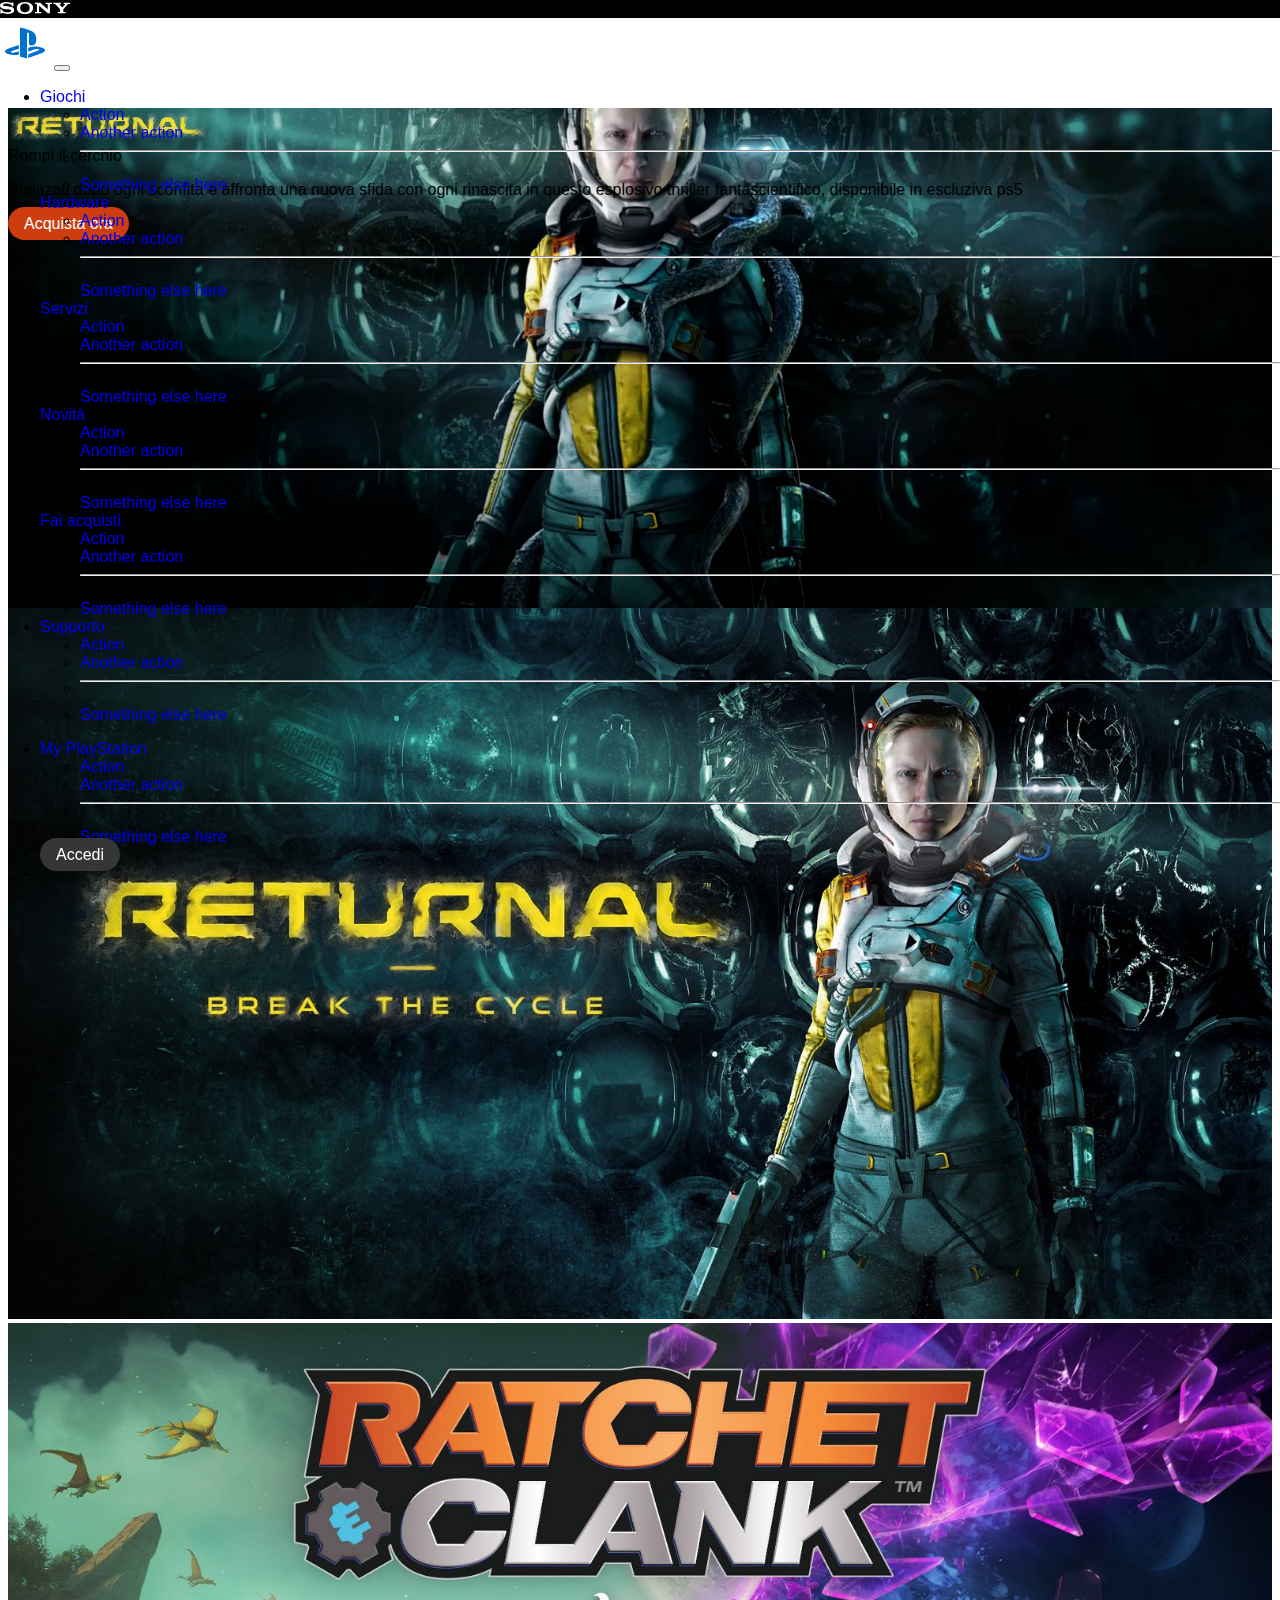
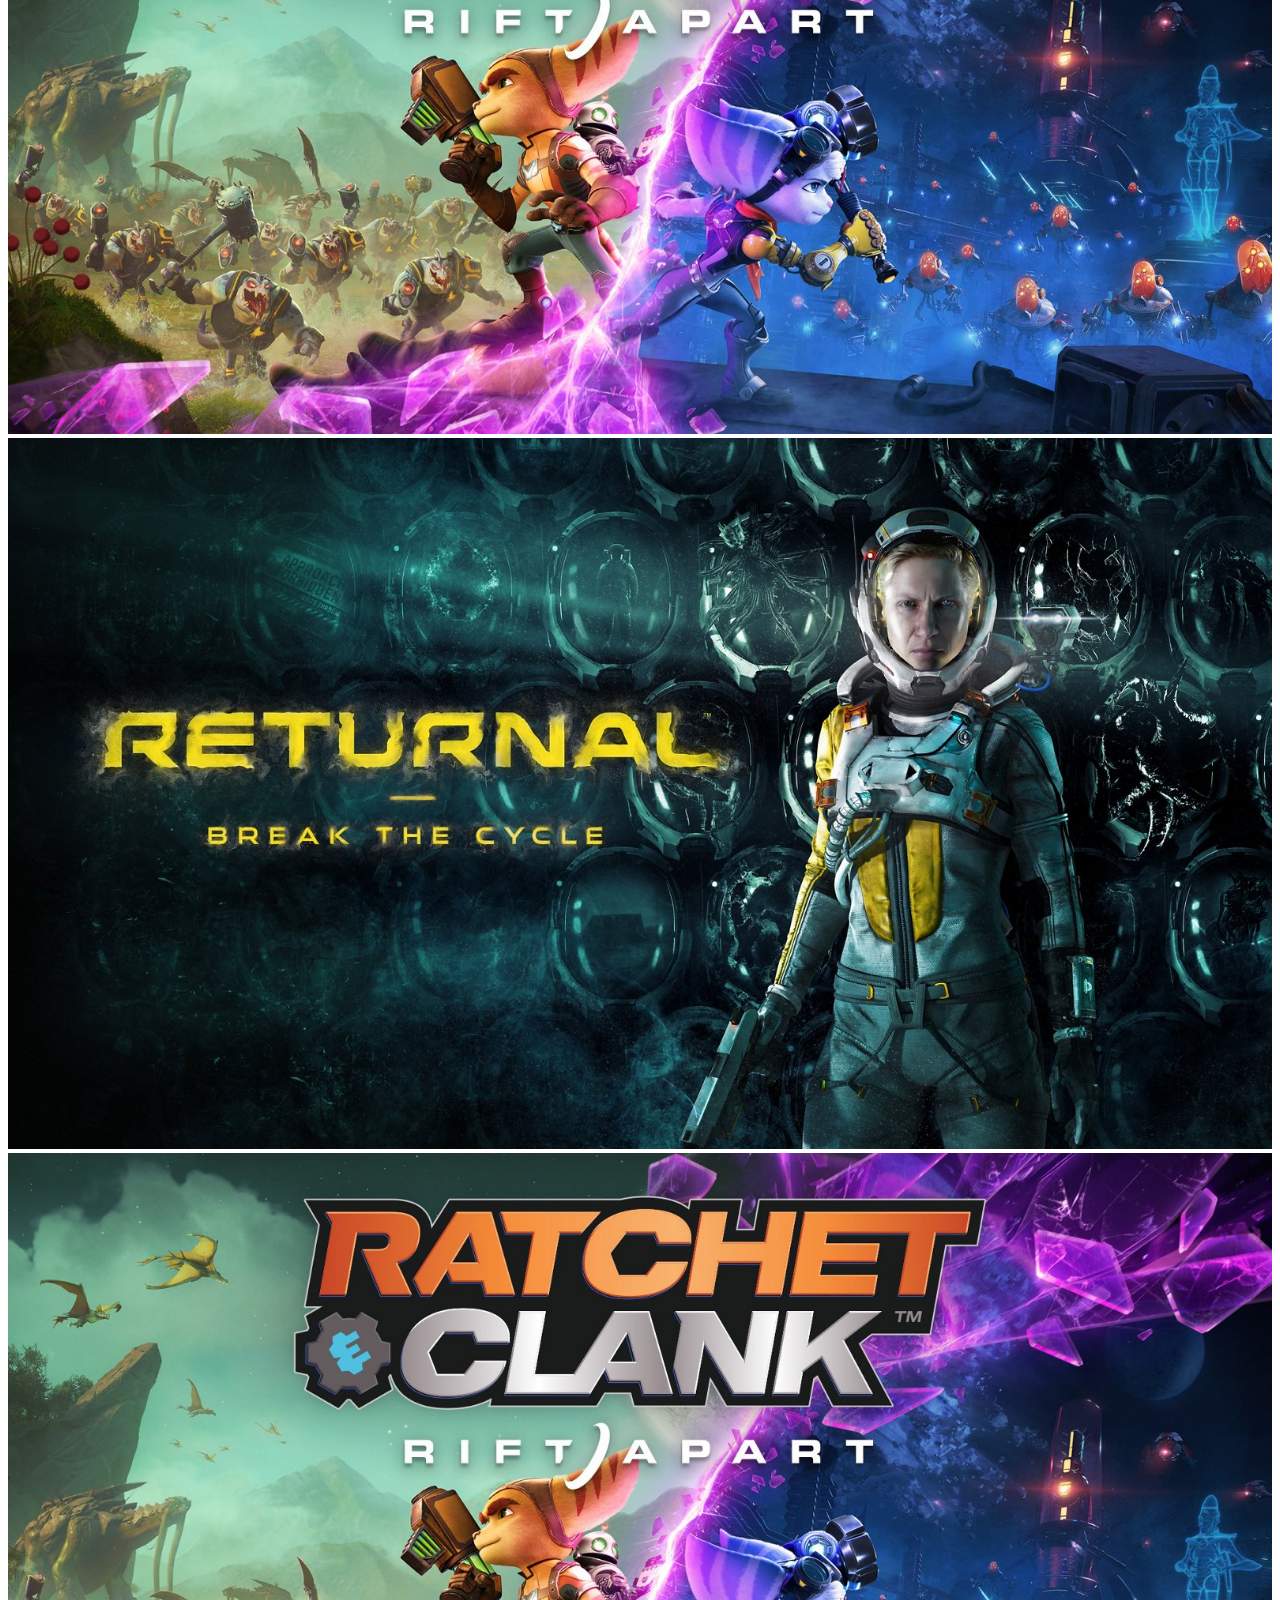
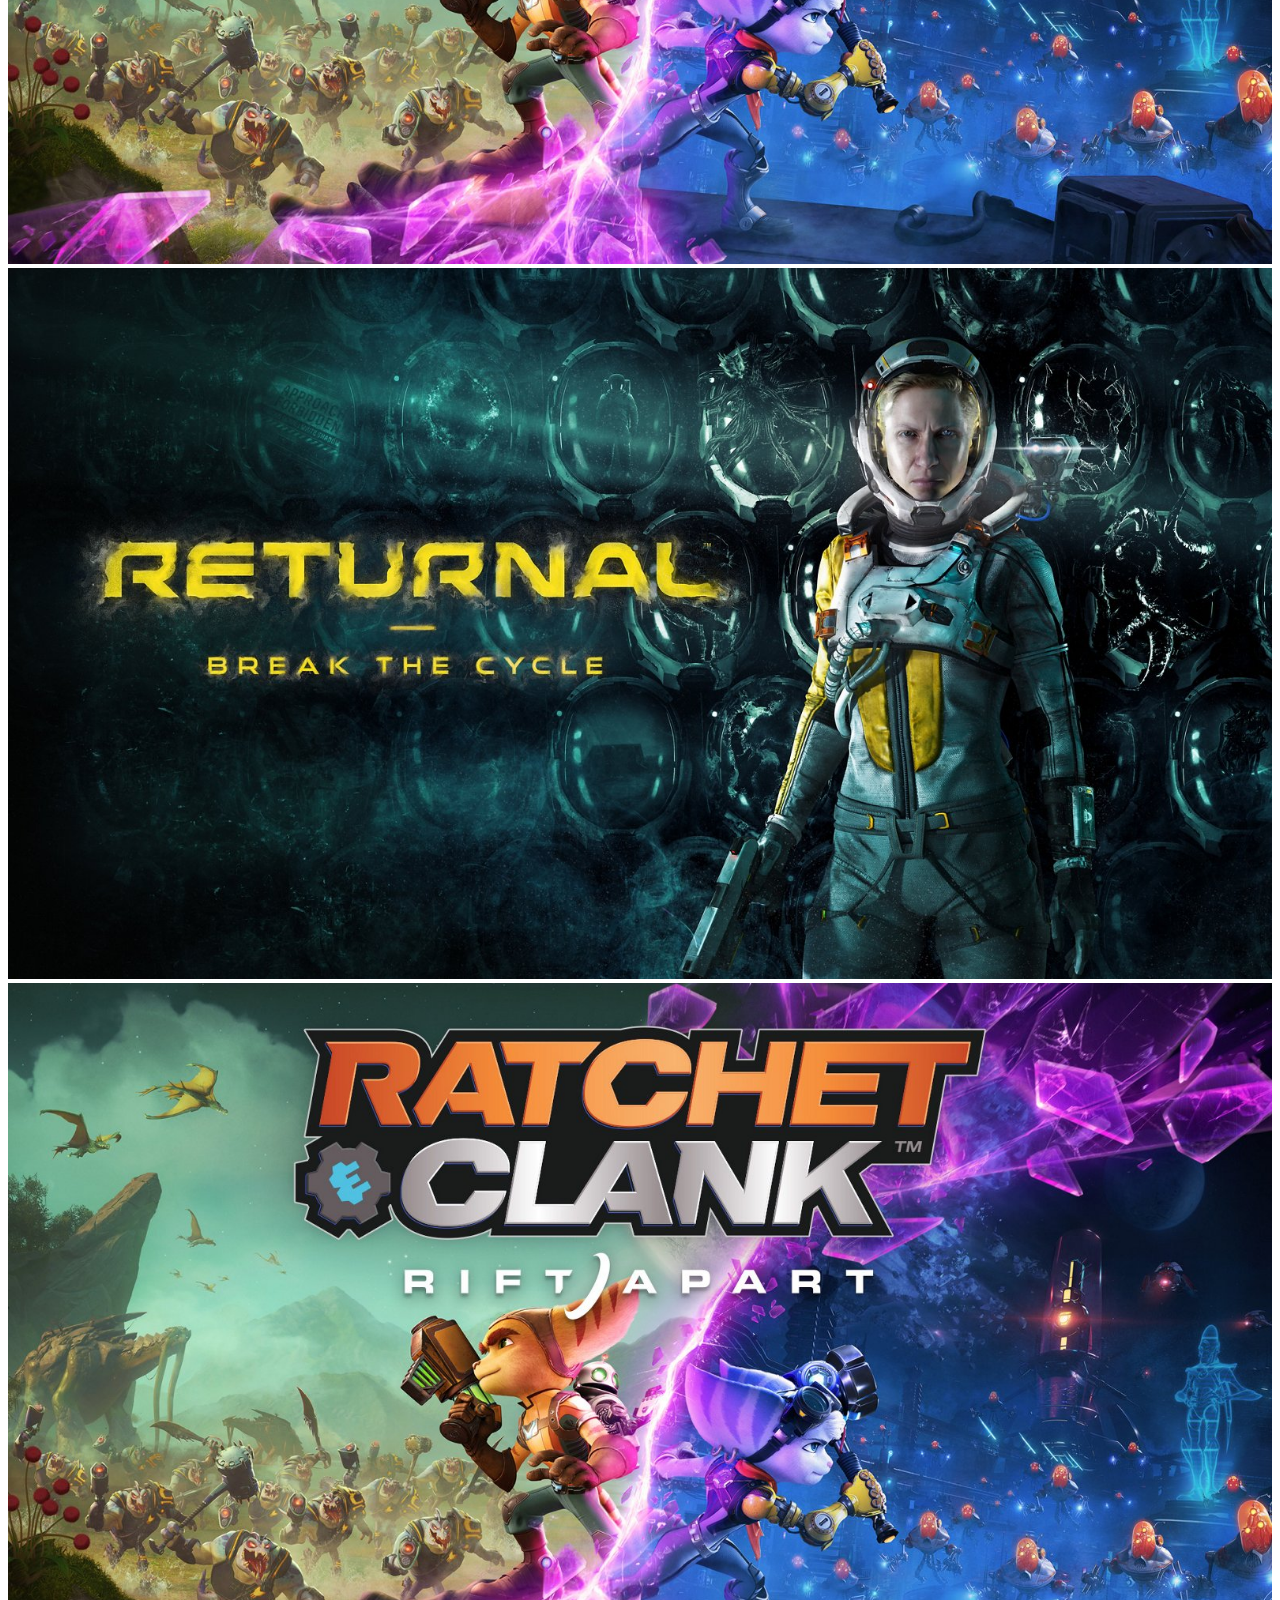
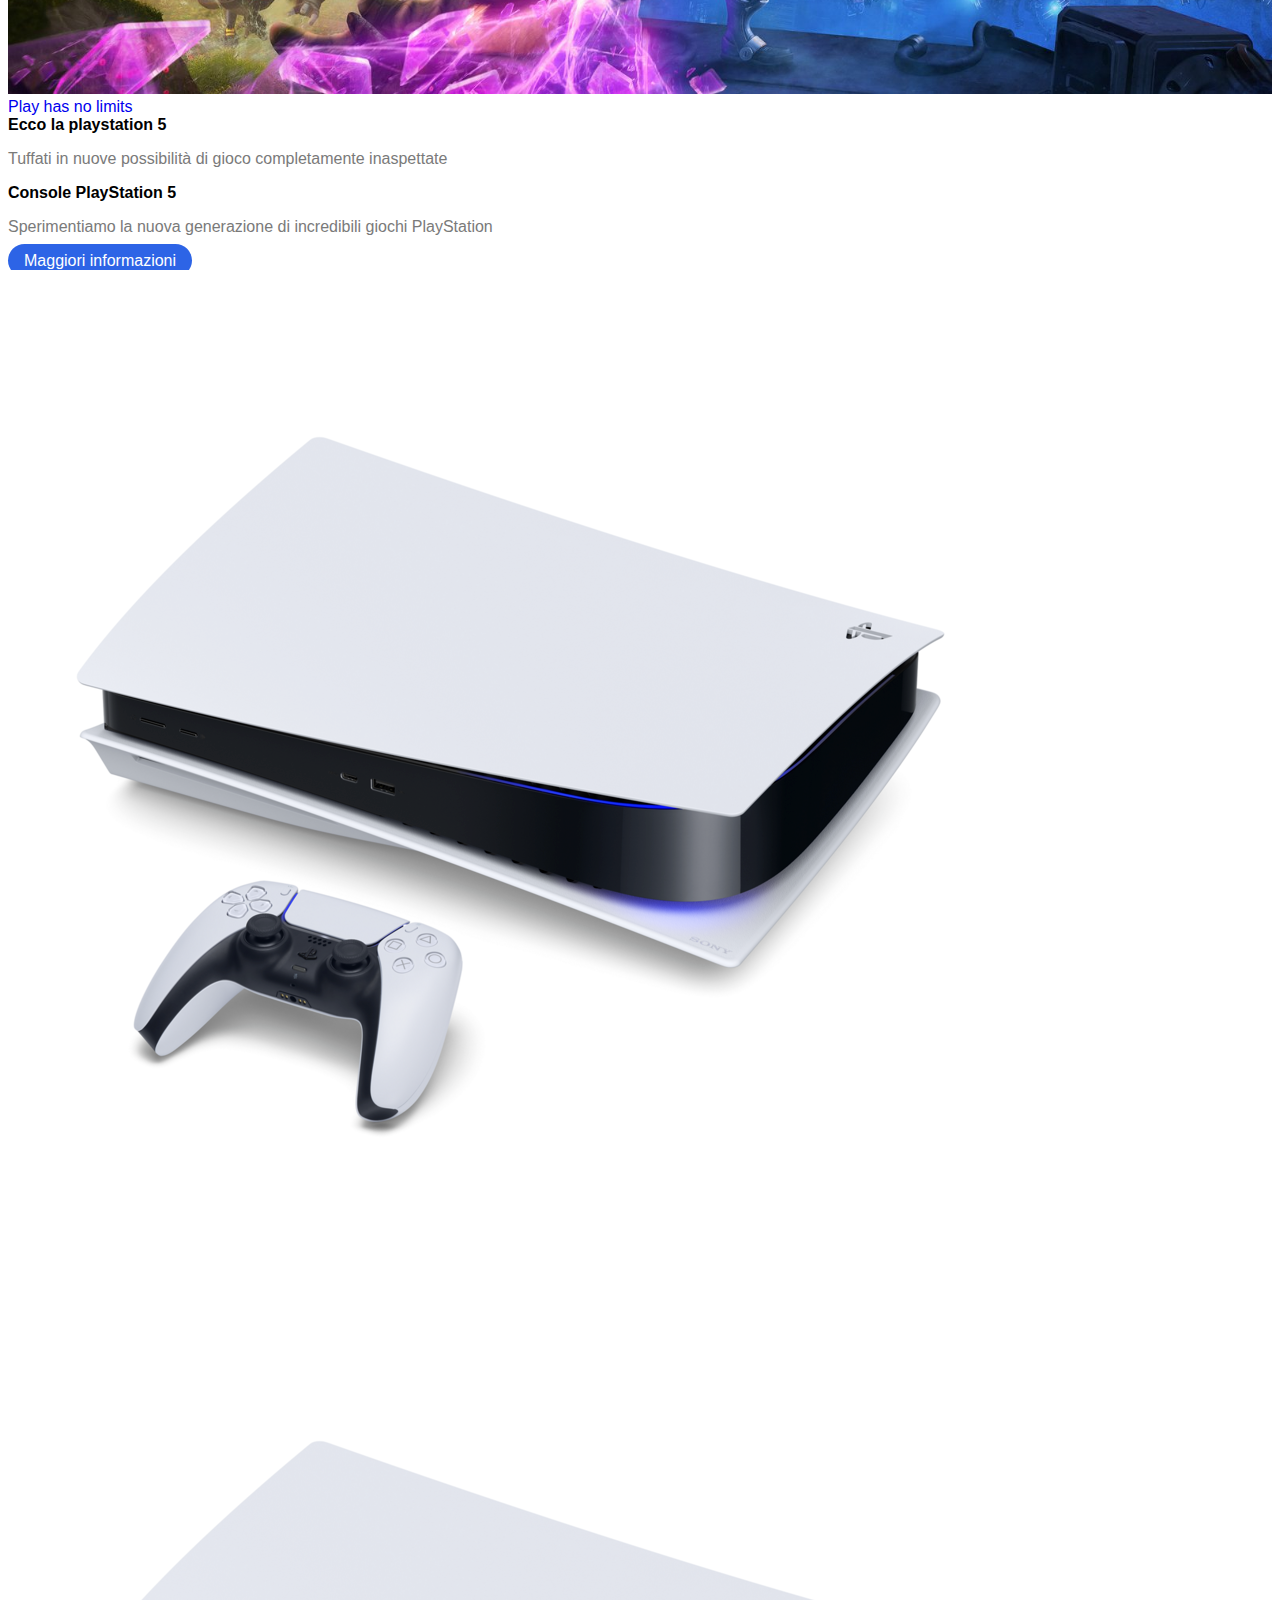
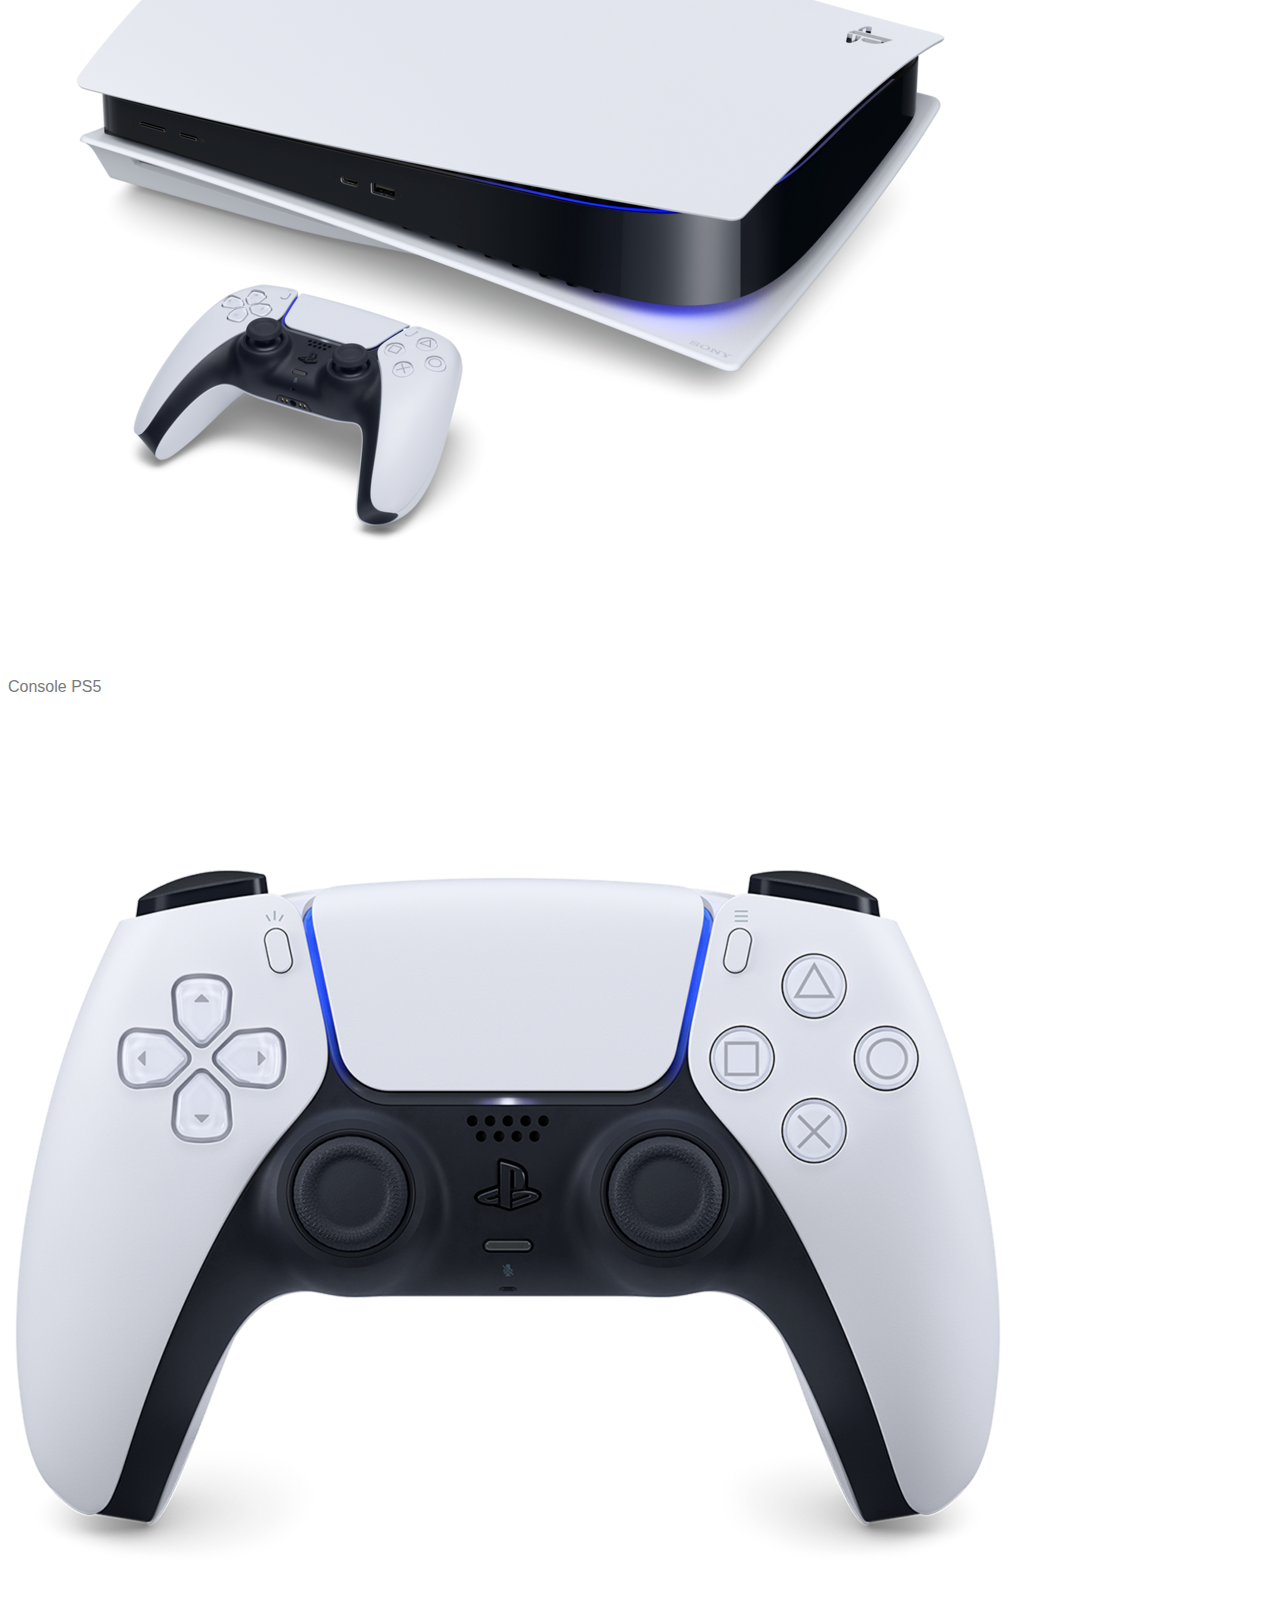
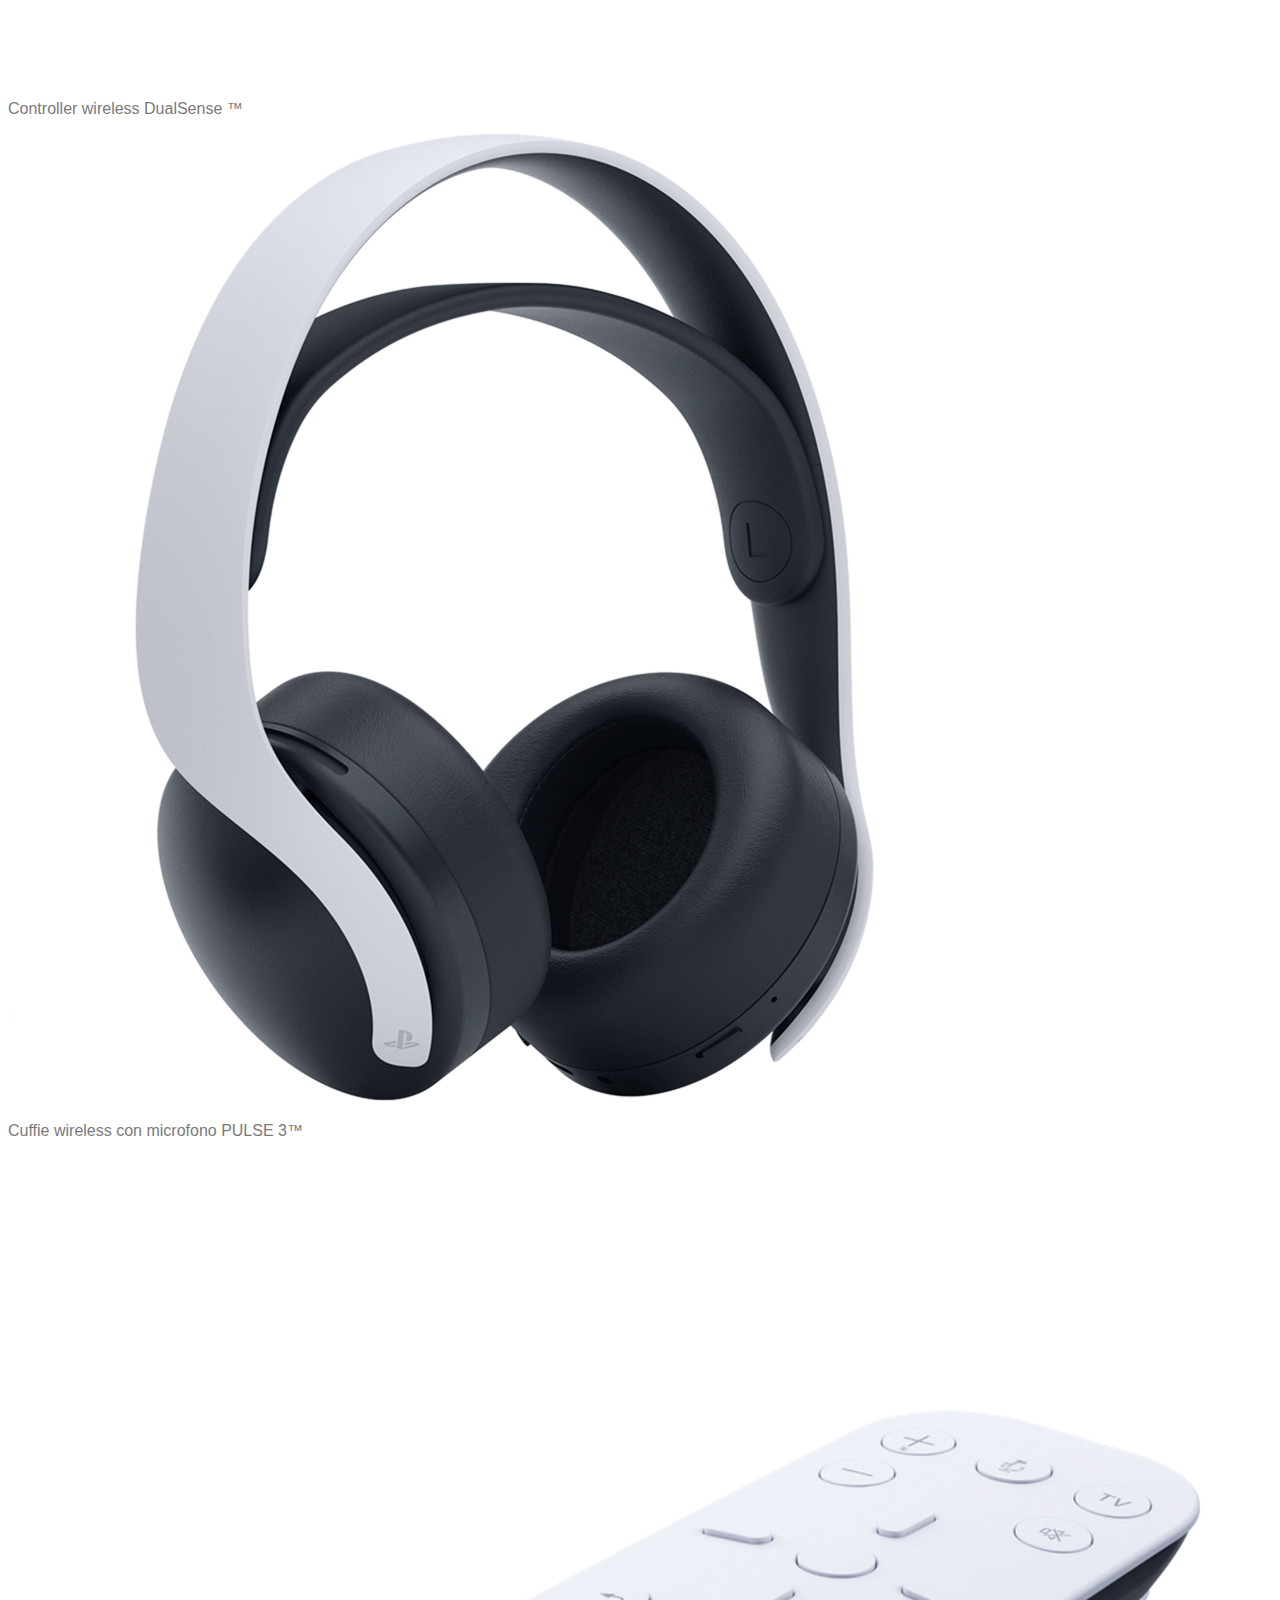
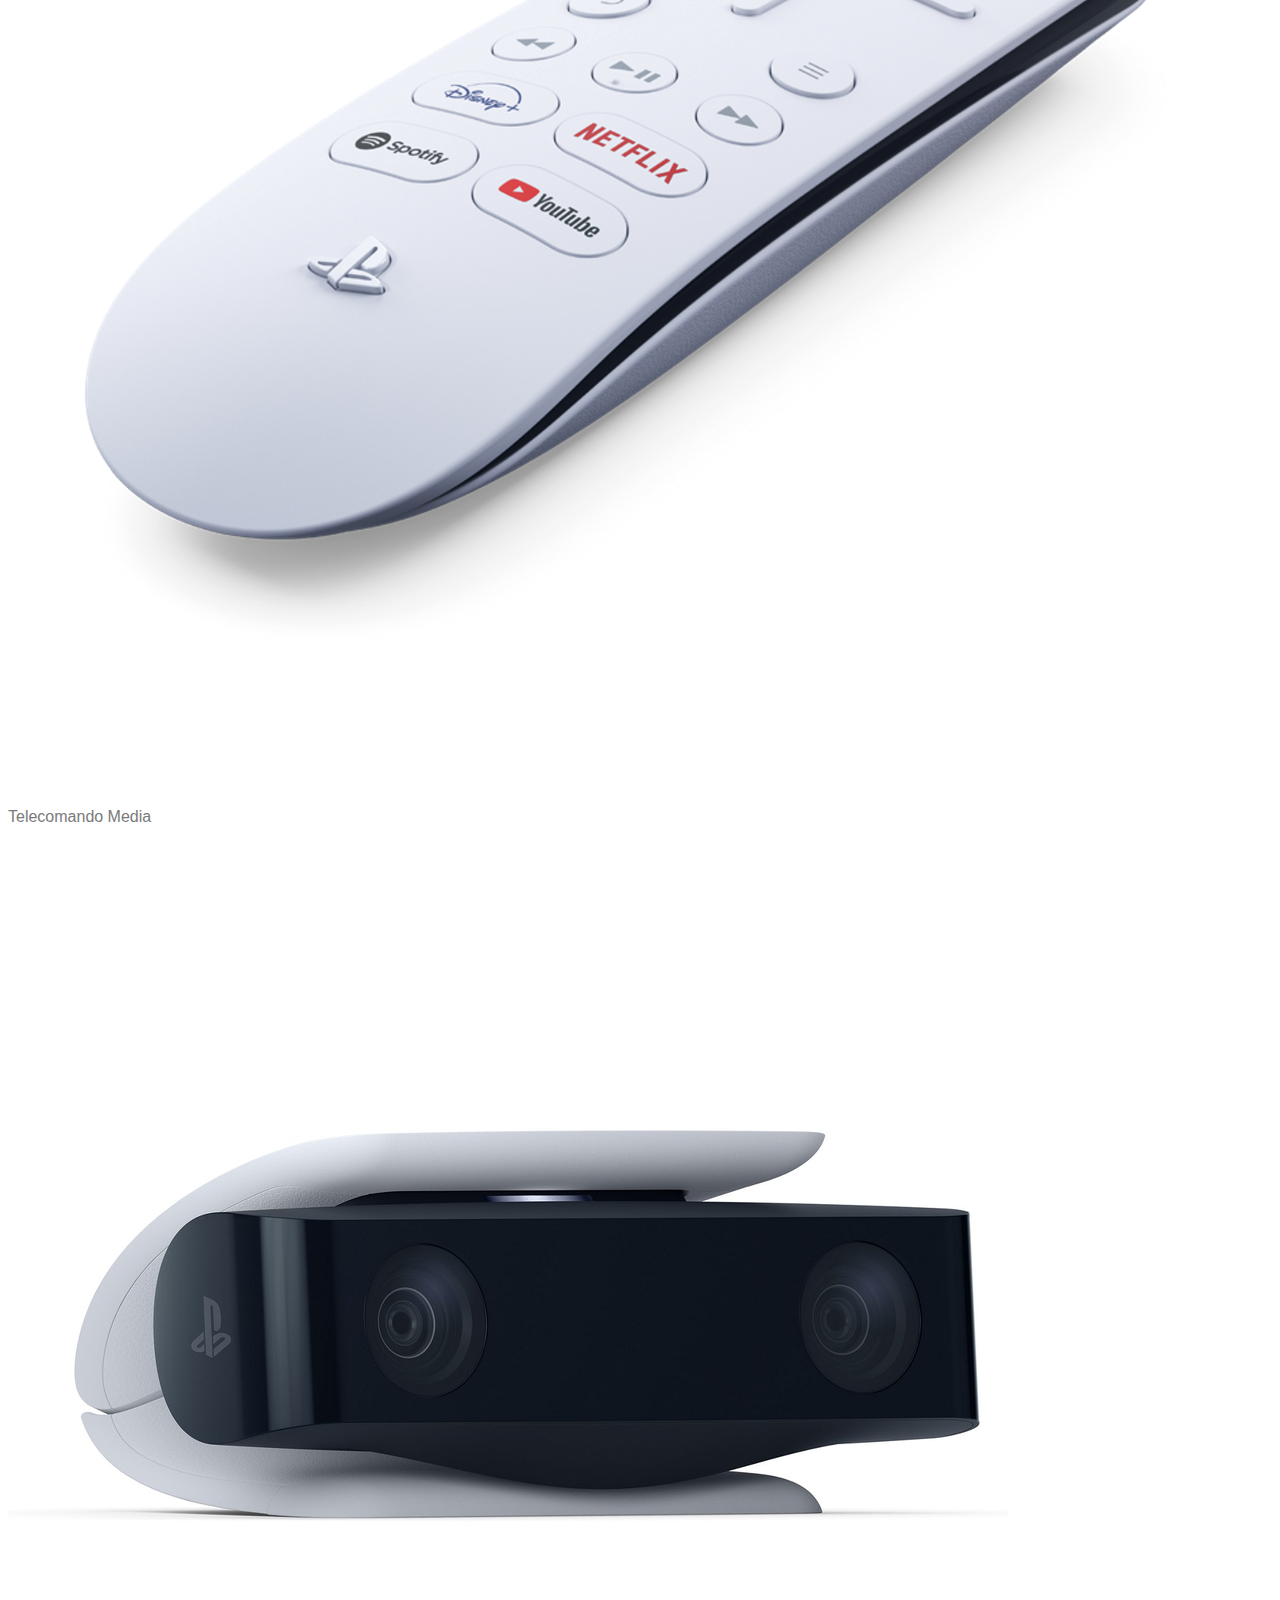
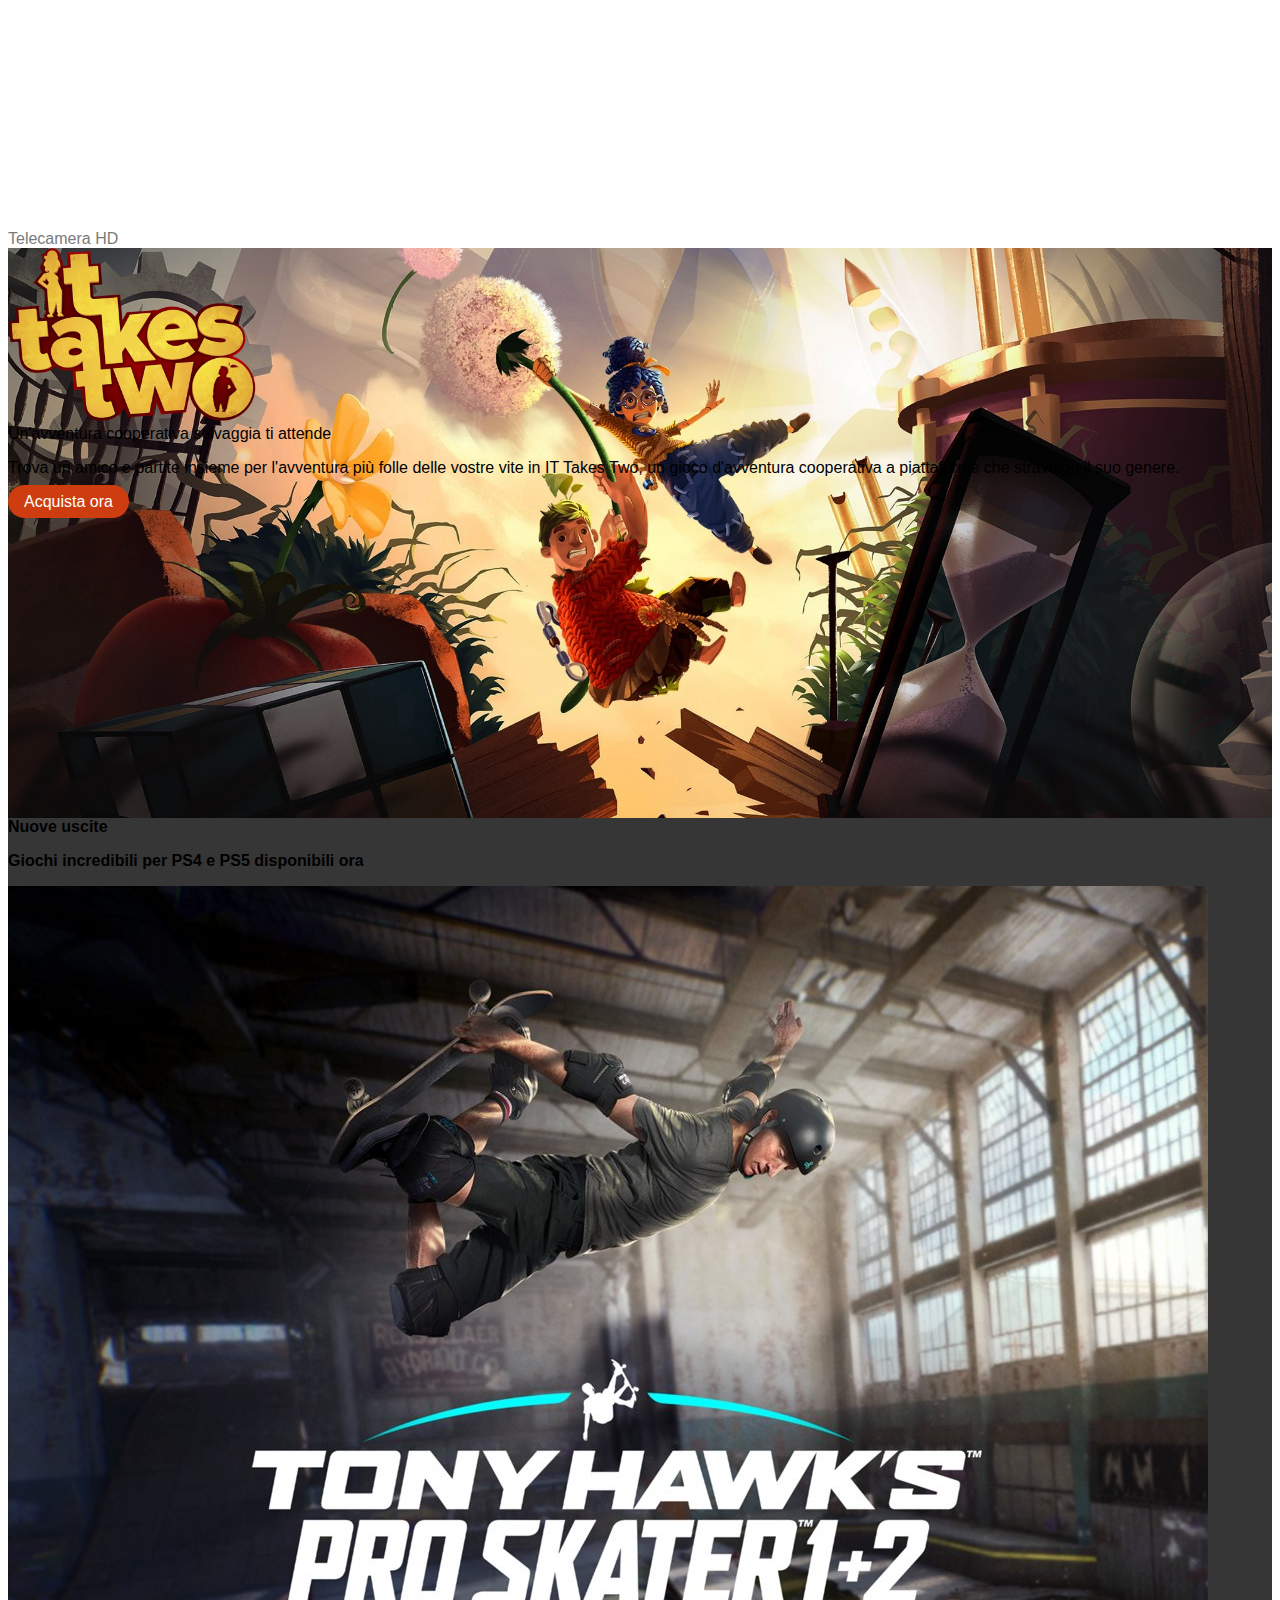
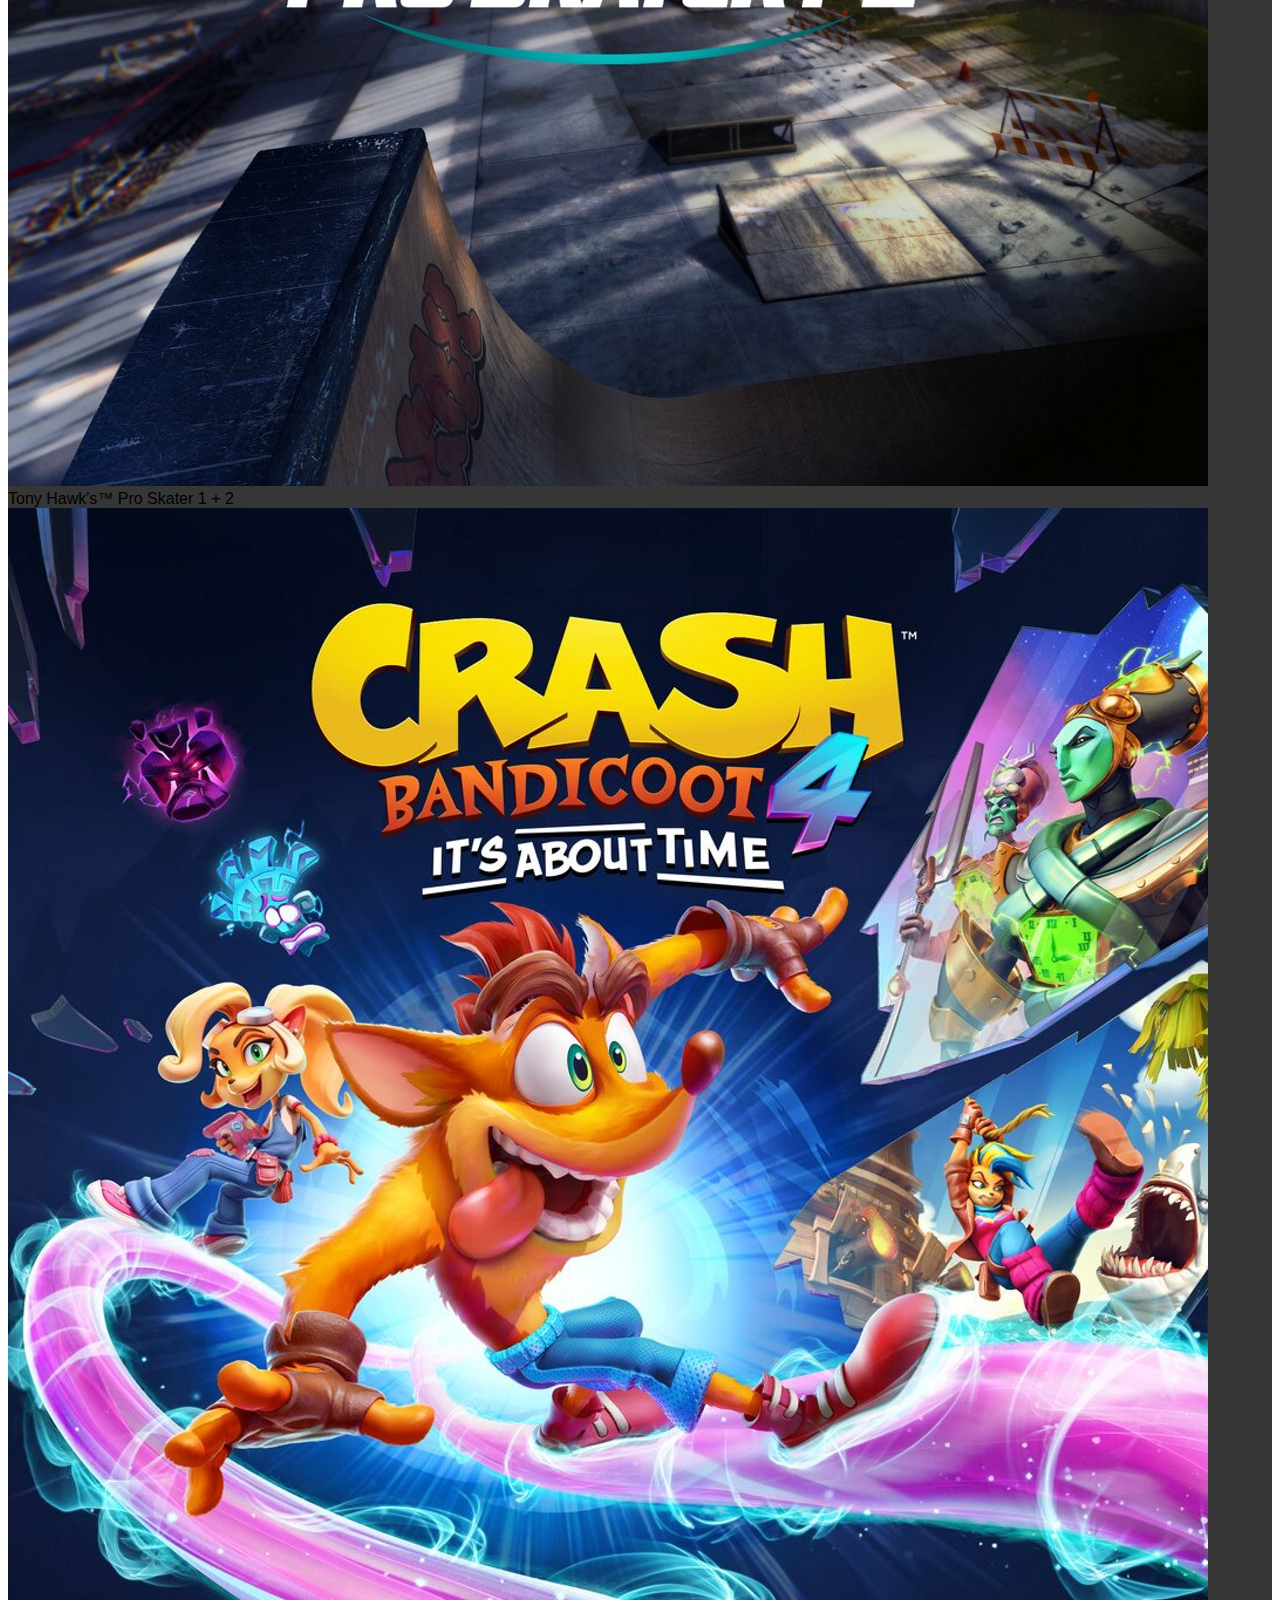
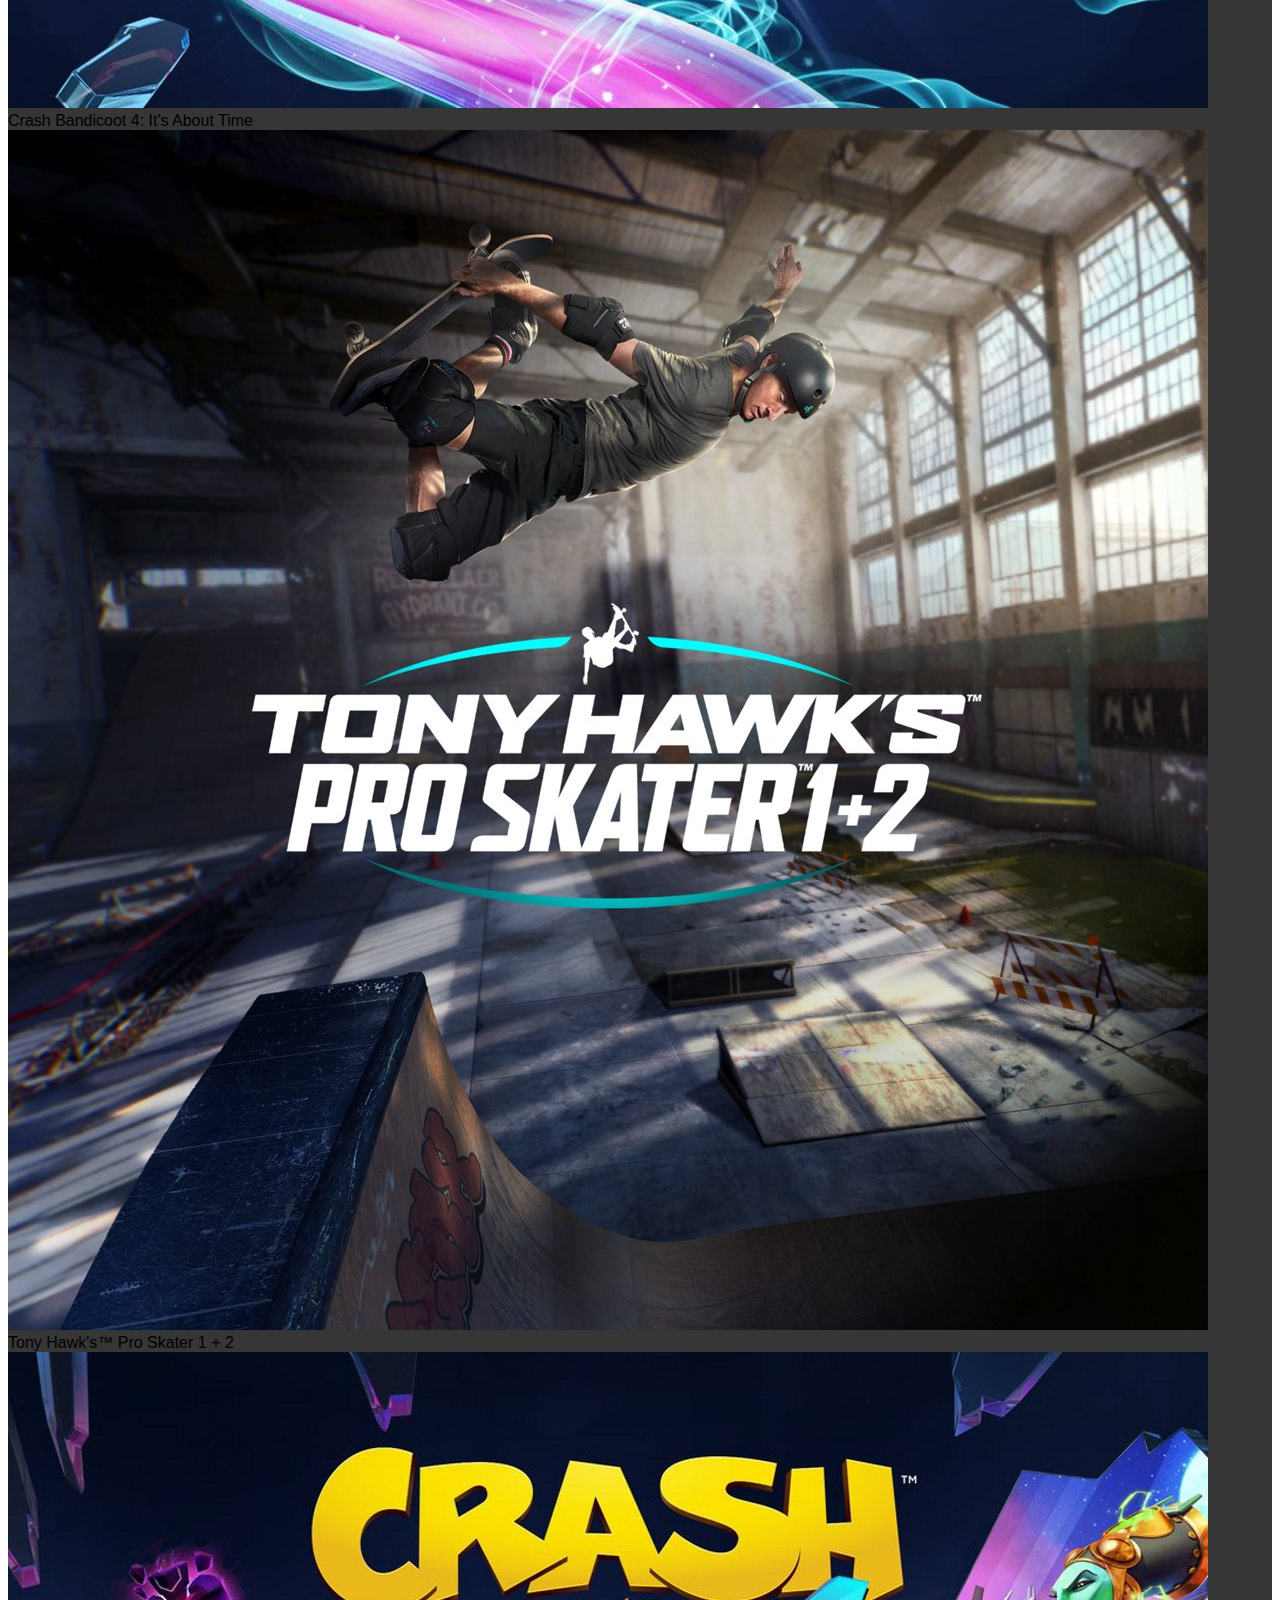
<file: index.html>
<!doctype html>
<html lang="en">
  <head>
    <meta charset="utf-8">
    <meta name="viewport" content="width=device-width, initial-scale=1">
    <title>Playstation</title>
    <link href="https://cdn.jsdelivr.net/npm/bootstrap@5.2.1/dist/css/bootstrap.min.css" rel="stylesheet" integrity="sha384-iYQeCzEYFbKjA/T2uDLTpkwGzCiq6soy8tYaI1GyVh/UjpbCx/TYkiZhlZB6+fzT" crossorigin="anonymous">
    <link rel="stylesheet" href="https://cdnjs.cloudflare.com/ajax/libs/font-awesome/6.2.0/css/all.min.css" integrity="sha512-xh6O/CkQoPOWDdYTDqeRdPCVd1SpvCA9XXcUnZS2FmJNp1coAFzvtCN9BmamE+4aHK8yyUHUSCcJHgXloTyT2A==" crossorigin="anonymous" referrerpolicy="no-referrer" />

    <link rel="stylesheet" href="./assets/css/style.css">
</head>
<!-- ricordati dei simbolini e di dare il fonsize ai vari titoli, anche la max-width a certe section -->
  <body class="">

    <header id="site_header shodow">
        <div class="header_top d-flex justify-content-end p-1">
            <div class="logo ">

                <img src="./assets/img/sony_logo.svg" alt="">
            </div>
        </div>
        <!-- /.header_top -->
        <div class="header_bottom border-1">
            <nav class="navbar navbar-expand-lg bg-light">
                <div class="container-fluid">
                  <a class="navbar-brand" href="#"><img src="./assets/img/play_logo.svg" alt=""></a>
                  <button class="navbar-toggler" type="button" data-bs-toggle="collapse" data-bs-target="#navbarSupportedContent" aria-controls="navbarSupportedContent" aria-expanded="false" aria-label="Toggle navigation">
                    <span class="navbar-toggler-icon"></span>
                  </button>
                  <div class="collapse navbar-collapse " id="navbarSupportedContent">
                    <ul class="navbar-nav me-auto mb-2 mb-lg-0">
                      
                      <li class="nav-item dropdown">
                        <a class="nav-link dropdown-toggle" href="#" role="button" data-bs-toggle="dropdown" aria-expanded="false">
                          Giochi
                        </a>
                        <ul class="dropdown-menu">
                          <li><a class="dropdown-item" href="#">Action</a></li>
                          <li><a class="dropdown-item" href="#">Another action</a></li>
                          <li><hr class="dropdown-divider"></li>
                          <li><a class="dropdown-item" href="#">Something else here</a></li>
                        </ul>
                      </li>

                      <li class="nav-item dropdown">
                        <a class="nav-link dropdown-toggle" href="#" role="button" data-bs-toggle="dropdown" aria-expanded="false">
                          Hardware
                        </a>
                        <ul class="dropdown-menu">
                          <li><a class="dropdown-item" href="#">Action</a></li>
                          <li><a class="dropdown-item" href="#">Another action</a></li>
                          <li><hr class="dropdown-divider"></li>
                          <li><a class="dropdown-item" href="#">Something else here</a></li>
                        </ul>
                      </li>

                      <li class="nav-item dropdown">
                        <a class="nav-link dropdown-toggle" href="#" role="button" data-bs-toggle="dropdown" aria-expanded="false">
                          Servizi
                        </a>
                        <ul class="dropdown-menu">
                          <li><a class="dropdown-item" href="#">Action</a></li>
                          <li><a class="dropdown-item" href="#">Another action</a></li>
                          <li><hr class="dropdown-divider"></li>
                          <li><a class="dropdown-item" href="#">Something else here</a></li>
                        </ul>
                      </li>

                      <li class="nav-item dropdown">
                        <a class="nav-link dropdown-toggle" href="#" role="button" data-bs-toggle="dropdown" aria-expanded="false">
                          Novità
                        </a>
                        <ul class="dropdown-menu">
                          <li><a class="dropdown-item" href="#">Action</a></li>
                          <li><a class="dropdown-item" href="#">Another action</a></li>
                          <li><hr class="dropdown-divider"></li>
                          <li><a class="dropdown-item" href="#">Something else here</a></li>
                        </ul>
                      </li>

                      <li class="nav-item dropdown">
                        <a class="nav-link dropdown-toggle" href="#" role="button" data-bs-toggle="dropdown" aria-expanded="false">
                          Fai acquisti
                        </a>
                        <ul class="dropdown-menu">
                          <li><a class="dropdown-item" href="#">Action</a></li>
                          <li><a class="dropdown-item" href="#">Another action</a></li>
                          <li><hr class="dropdown-divider"></li>
                          <li><a class="dropdown-item" href="#">Something else here</a></li>
                        </ul>
                      </li>

                      <li class="nav-item dropdown ">
                        <a class="nav-link dropdown-toggle" href="#" role="button" data-bs-toggle="dropdown" aria-expanded="false">
                          Supporto
                        </a>
                        <ul class="dropdown-menu">
                          <li><a class="dropdown-item" href="#">Action</a></li>
                          <li><a class="dropdown-item" href="#">Another action</a></li>
                          <li><hr class="dropdown-divider"></li>
                          <li><a class="dropdown-item" href="#">Something else here</a></li>
                        </ul>
                      </li>

                      

                     
                      
                    </ul>

                    <ul class="navbar-nav  mb-2 mb-lg-0  me-0 align-item-center ">
                      <li class="nav-item dropdown ">
                        <a class="nav-link dropdown-toggle" href="#" role="button" data-bs-toggle="dropdown" aria-expanded="false">
                          My PlayStation
                        </a>
                        <ul class="dropdown-menu">
                          <li><a class="dropdown-item" href="#">Action</a></li>
                          <li><a class="dropdown-item" href="#">Another action</a></li>
                          <li><hr class="dropdown-divider"></li>
                          <li><a class="dropdown-item" href="#">Something else here</a></li>
                        </ul>
                      </li>
                      
                      <li class="nav-item d-flex align-item-center">
                        <a class="btn_dark ms-1 me-2" href="#">Accedi</a>

                      </li>

                      <li class="nav-item d-flex align-items-center ms-4 mt-2 mt-lg-0 ms-lg-1 me-lg-2 fs-5 ">
                        <a class="text-dark" href="#"><i class="fa-solid fa-magnifying-glass"></i></a>
                      </li>
                    </ul>
                    
                  </div>
                </div>
            </nav>
        </div>
        <!-- /.header_bottom -->
    </header>
    <!-- /#site_header -->

    <main id="site_main ">


        <section class="jumbotron d-flex align-items-end justify-content-start ">
          <div class="jumbo_description  text-white text-start  container-xxl text-start mb-3 px-3">
            <div class="row col-12  col-lg-5">
              <div class="col">

                <img width="200px" class="mb-4" src="./assets/img/returnal-hero-banner-logo.png" alt="">
                
                <div class="fs-1 mb-4">Rompi il cerchio</div>
                <p class="mb-3 ">Rialazati dopo ogni sconfita e affronta una nuova sfida con ogni rinascita in questo esplosivo thriller fantascientifico, disponibile in escluziva ps5</p>
                <a class="btn_warning" href="#">Acquista ora</a>
              </div>
            </div>
          </div>
        </section>
        <!-- /jumbotron -->

            

        <section class="jumbo_card my-4">
            <div class="container ">
                <div class="row row-cols-2 row-cols-sm-3 row-cols-lg-6 g-4">
                    <div class="col ">
                      <img class="rounded-3" src="./assets/img/returnal-listing-thumb-01-ps5.jpg" alt="">
                    </div>
                    <div class="col">
                      <img class="rounded-3" src="./assets/img/ratchet-and-clank-rift-apart-keyart.jpg" alt="">
                    </div>
                    <div class="col">
                      <img class="rounded-3" src="./assets/img/returnal-listing-thumb-01-ps5.jpg" alt="">
                    </div>
                    <div class="col">
                      <img class="rounded-3" src="./assets/img/ratchet-and-clank-rift-apart-keyart.jpg" alt="">

                    </div>
                    <div class="col">
                      <img class="rounded-3" src="./assets/img/returnal-listing-thumb-01-ps5.jpg" alt="">
                    </div>
                    <div class="col">
                      <img class="rounded-3" src="./assets/img/ratchet-and-clank-rift-apart-keyart.jpg" alt="">

                    </div>
                </div>
            </div>
        </section>
        <!--/jumbo_card  -->

        <section class="ps5 mt-5 mb-3 pt-5">
            <div class="banner text-center">
              <a class="text-uppercase" href="#">Play has no limits</a>
              <div class="fs-1 mb-3"><strong>Ecco la playstation 5</strong> </div>
              <p class="ps_grey mb-5">Tuffati in nuove possibilità di gioco completamente inaspettate</p>
            </div>
            <div class="console">
                <div class="container ">
                    <div class="row row-cols-1 row-cols-md-2 ">
                        <div class="col align-self-center">
                          <div class="fs-1 mb-4"><strong>Console PlayStation 5</strong> </div>
                          <p class="ps_grey mb-3">Sperimentiamo la nuova generazione di incredibili giochi PlayStation</p>
                          <a class="btn_secondarylight" href="#">Maggiori informazioni</a>
                        </div>
                        <div class="col mt-3 mt-md-0">
                          <img src="./assets/img/playstation-5-thumb.png" alt="">
                        </div>
                    </div>
                    <div class="row row-cols-3 row-cols-md-5 gx-5 gy-5">
                        <div class="col border-bottom border-3 border-primary">
                          <img src="./assets/img/playstation-5-thumb.png" alt="">
                          <div class="ps_grey d-none d-md-block">Console PS5</div>
                        </div>
                        <div class="col opacity-50">
                          <img src="./assets/img/joypad-thumb.png" alt="">
                          <div class="ps_grey d-none d-md-inline-block "> Controller wireless DualSense &trade;</div>
                        </div>
                        <div class="col opacity-50">
                          <img src="./assets/img/headset-thumb.png" alt="">
                          <div class="ps_grey d-none d-md-block">Cuffie wireless con microfono PULSE 3&trade;</div>
                        </div>
                        <div class="col opacity-50">
                          <img src="./assets/img/remote-thumb.png" alt="">
                          <div class="ps_grey d-none d-md-block">Telecomando Media</div>
                        </div>
                        <div class="col opacity-50">
                          <img src="./assets/img/camera-thumb.jpg" alt="">
                          <div class="ps_grey d-none d-md-block">Telecamera HD</div>
                        </div>
                    </div>
                </div>
            </div>
        </section>
        <!-- /.ps5 -->

        <section class="takes_two mt-5 d-flex justify-content-start">
          <div class="takes_two__description p-3 text-white text-start ">
            <div class="row col-12 col-lg-5">
              <div class="col">

                <img width="250" class="mb-4 mt-3" src="./assets/img/it-takes-two-logo.png" alt="">
                
                <div class="fs-1 mb-4 ">Un'avventura cooperativa selvaggia ti attende</div>
                <p class="mb-5 ">Trova un amico e partite insieme per l'avventura più folle delle vostre vite in IT Takes Two, un gioco d'avventura cooperativa a piattaforme che stravolge il suo genere.</p>
                <a class="btn_warning" href="#">Acquista ora</a>
              </div>
            </div>
          </div>
        </section>
        <!-- /.takes_two -->

        <section class="new_release text-white py-4 ">
          <div class="container mb-5 mt-3">
                <div class="fs-3"> <strong>Nuove uscite </strong> </div>
                <p> <strong>Giochi incredibili per PS4 e PS5 disponibili ora</strong></p>
                <div class="row row-cols-2 row-cols-sm-3 row-cols-lg-5 gy-5">
                    <div class="col">
                      <img class="rounded-3" src="./assets/img/tony-hawks-pro-skater-1-2-store-art.jpg" alt="">
                      <div>Tony Hawk's&trade; Pro Skater 1 + 2</div>
                    </div>
                    <div class="col">
                      <img class="rounded-3" src="./assets/img/crash-bandicoot-4-its-about-time-store-art.jpg" alt="">
                      <div>Crash Bandicoot 4: It's About Time</div>
                    </div>
                    <div class="col">
                      <img class="rounded-3" src="./assets/img/tony-hawks-pro-skater-1-2-store-art.jpg" alt="">
                      <div>Tony Hawk's&trade; Pro Skater 1 + 2</div>
                    </div>
                    <div class="col">
                      <img class="rounded-3" src="./assets/img/crash-bandicoot-4-its-about-time-store-art.jpg" alt="">
                      <div>Crash Bandicoot 4: It's About Time</div>
                    </div>
                    <div class="col">
                      <img class="rounded-3" src="./assets/img/tony-hawks-pro-skater-1-2-store-art.jpg" alt="">
                      <div>Tony Hawk's&trade; Pro Skater 1 + 2</div>
                    </div>
                    <div class="col">
                      <img class="rounded-3" src="./assets/img/crash-bandicoot-4-its-about-time-store-art.jpg" alt="">
                      <div>Crash Bandicoot 4: It's About Time</div>
                    </div>
                    <div class="col">
                      <img class="rounded-3" src="./assets/img/tony-hawks-pro-skater-1-2-store-art.jpg" alt="">
                      <div>Tony Hawk's&trade; Pro Skater 1 + 2</div>
                    </div>
                    <div class="col">
                      <img class="rounded-3" src="./assets/img/crash-bandicoot-4-its-about-time-store-art.jpg" alt="">
                      <div>Crash Bandicoot 4: It's About Time</div>
                    </div>
                    <div class="col">
                      <img class="rounded-3" src="./assets/img/tony-hawks-pro-skater-1-2-store-art.jpg" alt="">
                      <div>Tony Hawk's&trade; Pro Skater 1 + 2</div>
                    </div>
                    <div class="col">
                      <img class="rounded-3" src="./assets/img/crash-bandicoot-4-its-about-time-store-art.jpg" alt="">
                      <div>Crash Bandicoot 4: It's About Time</div>
                    </div>
                    <div class="col d-lg-none">
                      <img class="rounded-3" src="./assets/img/tony-hawks-pro-skater-1-2-store-art.jpg" alt="">
                      <div>Tony Hawk's&trade; Pro Skater 1 + 2</div>
                    </div>
                    <div class="col d-lg-none">
                      <img class="rounded-3" src="./assets/img/crash-bandicoot-4-its-about-time-store-art.jpg" alt="">
                      <div>Crash Bandicoot 4: It's About Time</div>
                    </div>
                </div>
            </div>
        </section>
        <!-- /.new_release -->

        <section class="ps4 my-5 px-2">
          <div class="banner text-center">
            <h2 class="fs-1 ">Esplora Playstation&reg; 4</h2>
            <p class="ps_grey text-center">Giochi incredibili e intrattenimento senza fine. Non c'è mai stato un momento migliore per giocare sulla tua PS4.</p>
          </div>
          <div class="container mt-3">
                <div class="row row-cols-1 row-cols-md-3 gy-3">
                    <div class="col">
                      <img src="./assets/img/ps4-slim-homepage-image-block.jpg" alt="">
                      <div class="fs-1 mb-4"><strong> PlayStation 4</strong> </div>
                          <p class="ps_grey mb-3">Giochi incredibili live su PS4 , con 1 TB di spazio di archiviazione.</p>
                          <a class="btn_secondarylight" href="#">Scopriu di più</a>
                    </div>  
                    <div class="col">
                      <img src="./assets/img/double11-202010-tw-psvr.jpg" alt="">
                      <div class="fs-1 mb-4"><strong> PlayStation VR</strong> </div>
                          <p class="ps_grey mb-3">Oltre 500 titoli ed esperienze di gioco. Scoprili tutti.</p>
                          <a class="btn_secondarylight" href="#">Scopriu di più</a>
                     
                    </div>
                    <div class="col">
                      <img src="./assets/img/dualshock-4-listing-thumb.jpg" alt="">
                      <div class="fs-1 mb-4"><strong> Accessori</strong> </div>
                          <p class="ps_grey mb-3">Migliora la tua esperienza PS4 con una gamma di accessori ufficiali.</p>
                          <a class="btn_secondarylight" href="#">Scopriu di più</a>
                      
                    </div>
                </div>
            </div>
        </section>
        <!-- /.ps4 -->

        <section class="ps_plus my-5 py-5 py-md-0">
            <div class="container">
              <div class="row">
                <div class="col-12 col-md-6 d-flex justify-content-center flex-column">
                  <img width="200" src="./assets/img/ps-plus-logo.png" alt="">
                  
                  <p class="mt-3 mb-3">Migliora la tua esperienza PlayStation con l'accesso a multigiocatore online, giochi mensili, sconti esclusivi e altro ancora.</p>
                  <a  class="btn_grey text-center btn_plus " href="#">Esplora Playstation Plus</a>
                </div>
                <div class="col-6 d-none d-md-block">
                  <img src="./assets/img/ps-plus-april-monthly-games-featured-image-block.png" alt="">
                </div>
              </div>
            </div>
        </section>
        <!-- /.ps_plus -->

        <section class="discount mb-5">
          <div class="container">
                <h2 class="text-center my-3">Nuovi sconti sul PLaystation Store</h2>
                <p class="ps-grey mb-3">Sconti pazzeschi, collezioni curate e saldi stagionali su PS5, PS4 e PS VR, tutti in un unico posto.</p>
                <div class="row row-cols-1 row-cols-md-3 gy-5">
                    <div class="col">
                      <img src="./assets/img/playstation-store-games-under-20-spotlight.jpg" alt="">
                    </div>
                    <div class="col">
                      <img src="./assets/img/playstation-store-golden-week-sale-spotlight.jpg" alt="">
                    </div>
                    <div class="col">
                      <img src="./assets/img/playstation-store-free-to-play-spotlight.png" alt="">
                    </div>
                </div>
            </div>
        </section>
        <!-- /.discount -->

        <section class="ps_now py-5 py-md-0">
          <div class="container">
            <div class="row">
              <div class="col-12 col-md-6 d-flex justify-content-center flex-column">
                <img width="200" src="./assets/img/ps-now-logo-two-column.png" alt="">
                
                <p class="mt-3 mb-3 text-white">Ottieni l'accesso immediato a una vastissima raccolta di oltre 800 giochi per PS4, PS3 ePS2 o PC Windows, con nuovi titoli aggiunti ogni mese.</p>
                <a  class="btn_grey text-center text-dark btn_plus" href="#">Esplora Playstation Now</a>
              </div>
              <div class="col-6 d-none d-md-block">
                <img src="./assets/img/ps-now-april-featured-image-block.png" alt="">
              </div>
            </div>
          </div>
        </section>
        <!-- /.ps_now -->

        <section class="social py-5">
            <h2 class="text-center mb-5 mt-3">
              Segui sui social Media
            </h2>
            <div class="container">
                <div class="row row-cols-2 row-cols-sm-4 gy-5">
                    <div class="col">
                      <img src="./assets/img/twitter.jpg" alt="">
                    </div>
                    <div class="col">
                      <img src="./assets/img/facebook.jpg" alt="">
                    </div>
                    <div class="col">
                      <img src="./assets/img/instagram.jpg" alt="">
                    </div>
                    <div class="col">
                      <img src="./assets/img/youtube.png" alt="">
                    </div>
                </div>
            </div>
        </section>
        <!-- /.social -->

        


    </main>
    <!-- /#site_main -->

    <footer id="site_footer " class="py-5 ">
        <div class="container footer_page">
            <div class="row row-cols-1 row-cols-lg-2 row-cols-md-1 gy-4">
                <div class="col ">
                  <img  width="200" src="./assets/img/ps-footer.svg" alt="">
                  
                  <div class="mt-5"><a class="text-white" href="#"><i class="fa-solid fa-globe me-2"></i> Country/Region : Italy </a>  </div>

                  
                </div>
                <div class="col gy-5 ">
                    <div class="row row-cols-1 row-cols-md-3 gy-4 ">
                        <div class="col d-flex flex-column ">
                          <a class="text-white" href="#"> Link footer n</a>
                          <a class="text-white" href="#"> Link footer n</a>
                          <a class="text-white" href="#"> Link footer n</a>
                          <a class="text-white" href="#"> Link footer n</a>
                          <a class="text-white" href="#"> Link footer n</a>
                        </div>
                        <div class="col d-flex flex-column ">
                          <a class="text-white" href="#"> Link footer n</a>
                          <a class="text-white" href="#"> Link footer n</a>
                          <a class="text-white" href="#"> Link footer n</a>
                          <a class="text-white" href="#"> Link footer n</a>
                          <a class="text-white" href="#"> Link footer n</a>
                          <a class="text-white" href="#"> Link footer n</a>
                          <a class="text-white" href="#"> Link footer n</a>
                        </div>
                        <div class="col d-flex flex-column">
                          <a class="text-white" href="#"> Link footer n</a>
                          <a class="text-white" href="#"> Link footer n</a>
                          <a class="text-white" href="#"> Link footer n</a>
                          
                        </div>
                    </div>
                </div>
                <div class="col">
                  <img width="180" class="mt-3" src="./assets/img/sie-logo.svg" alt="">
                  <p class="text-white mt-2"> Website <i class="fa-regular fa-copyright"></i> 2021 Sony Interactive Entertainment Europe Limites. Tutti i contenuti, nomi dei giochi, nomi commerciali e/o di abbigliamento, marchi registrati, grafica e immagini associati sono marchi registrati e/o materiale protetto da copyright dei rispettivi proprietari. Tutti i diritti riservati. <a id="footer_info" class="text-white" href="#">Maggiori info</a></p>
                </div>
            </div>
        </div>
    </footer>
    <!-- /#site_footer -->
    






    <script src="https://cdn.jsdelivr.net/npm/bootstrap@5.2.1/dist/js/bootstrap.bundle.min.js" integrity="sha384-u1OknCvxWvY5kfmNBILK2hRnQC3Pr17a+RTT6rIHI7NnikvbZlHgTPOOmMi466C8" crossorigin="anonymous"></script>
  </body>
</html>
</file>
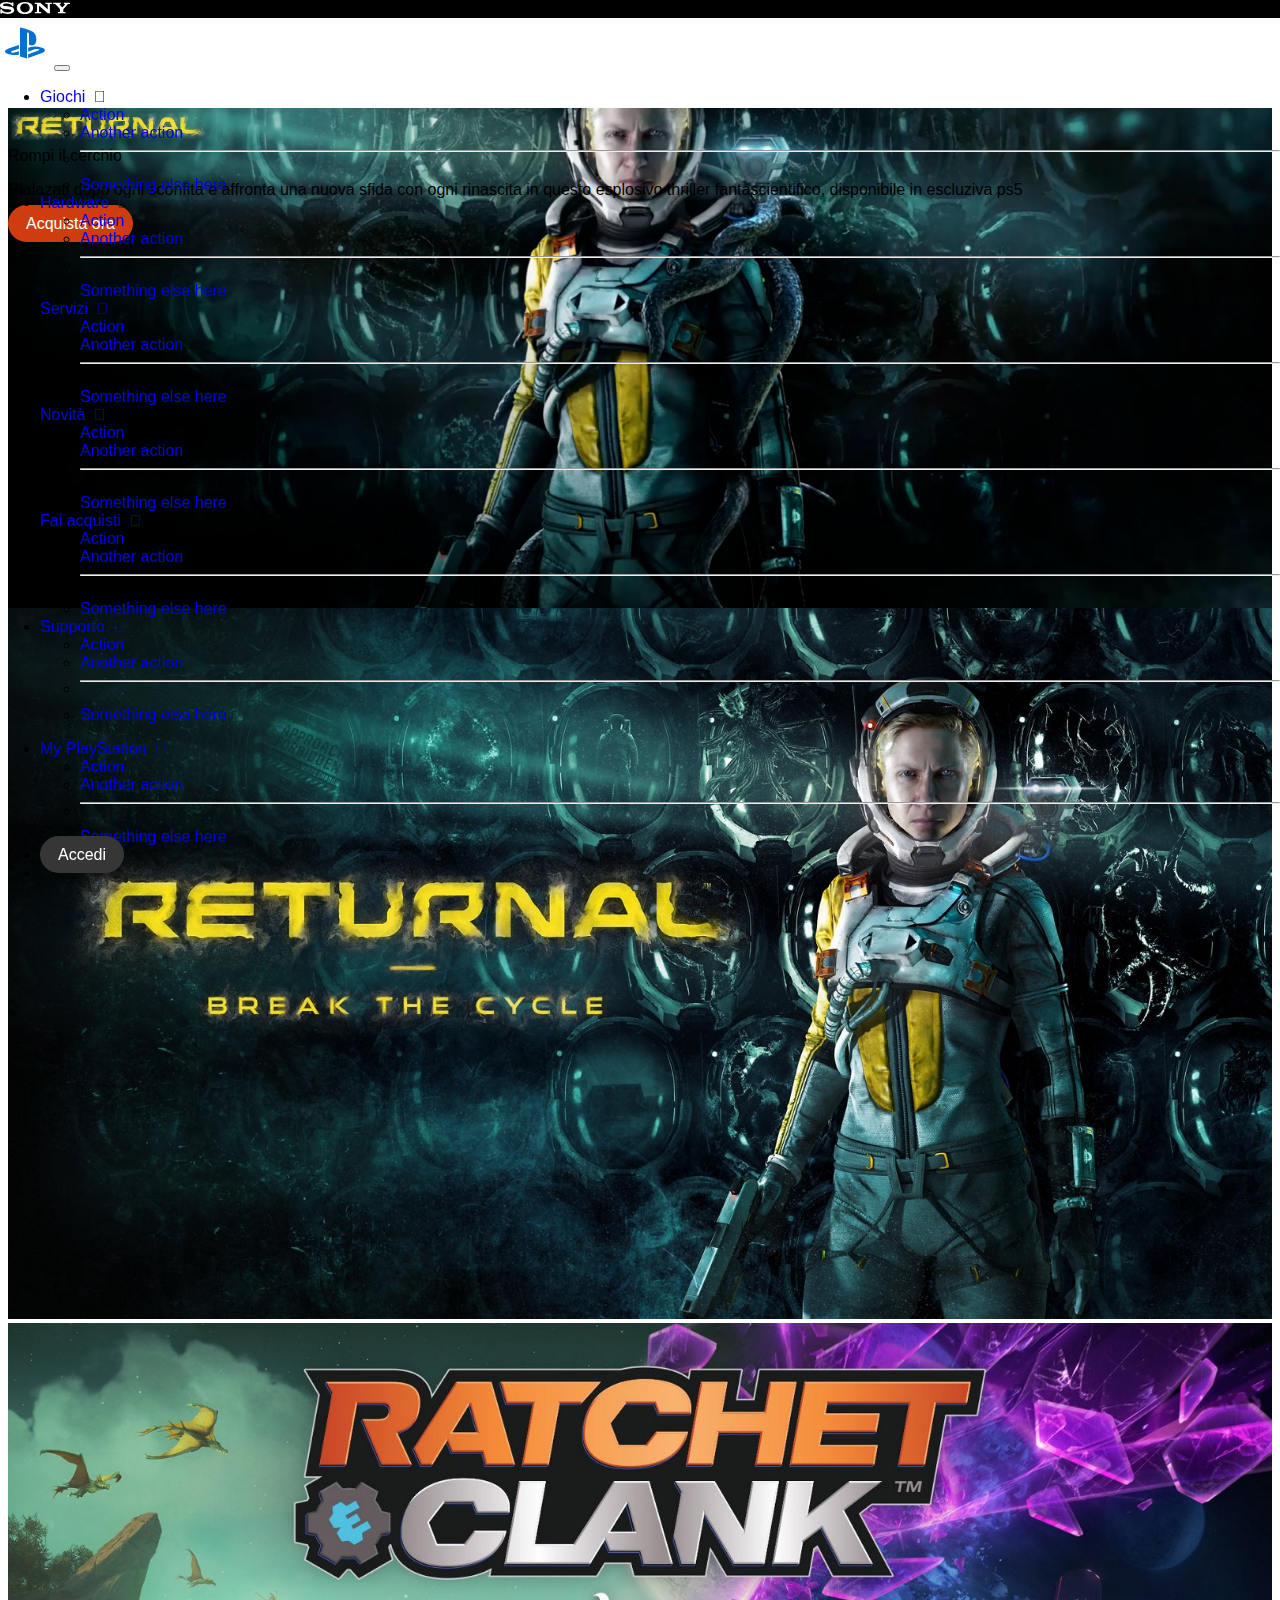
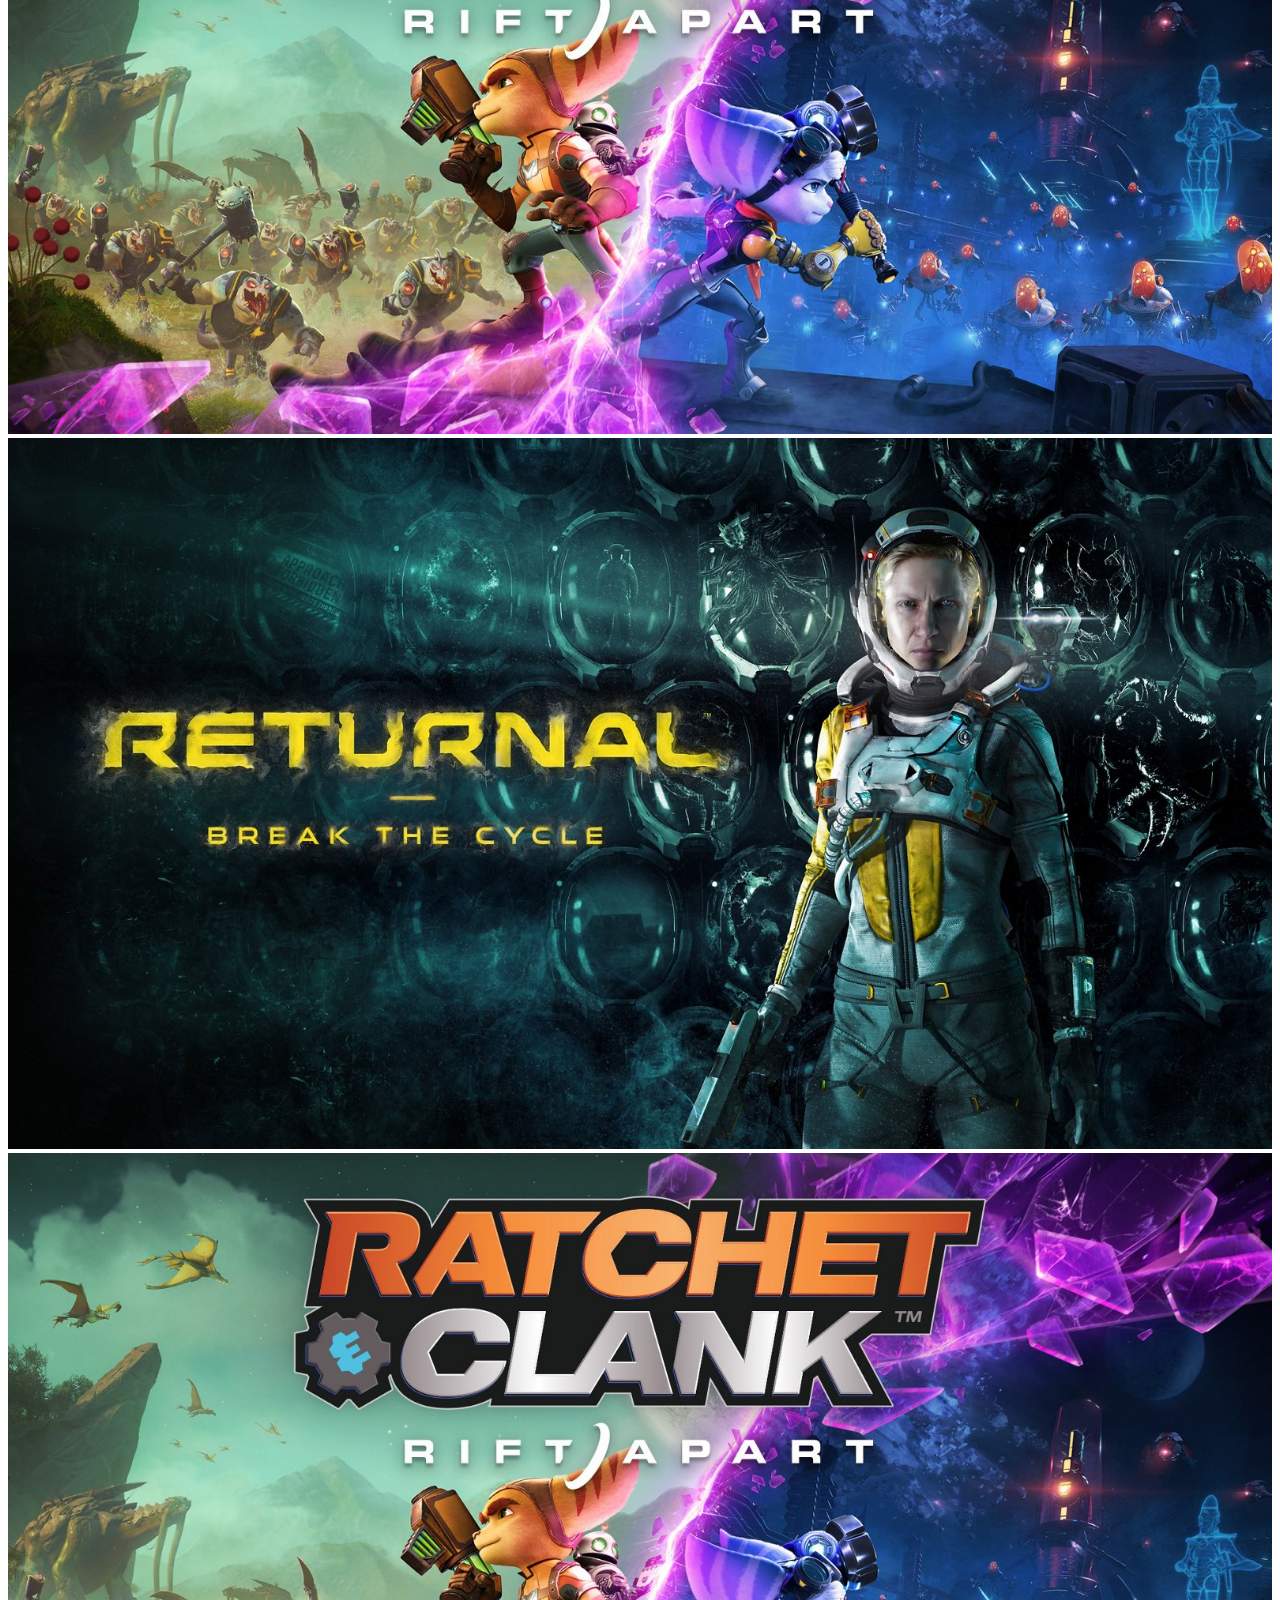
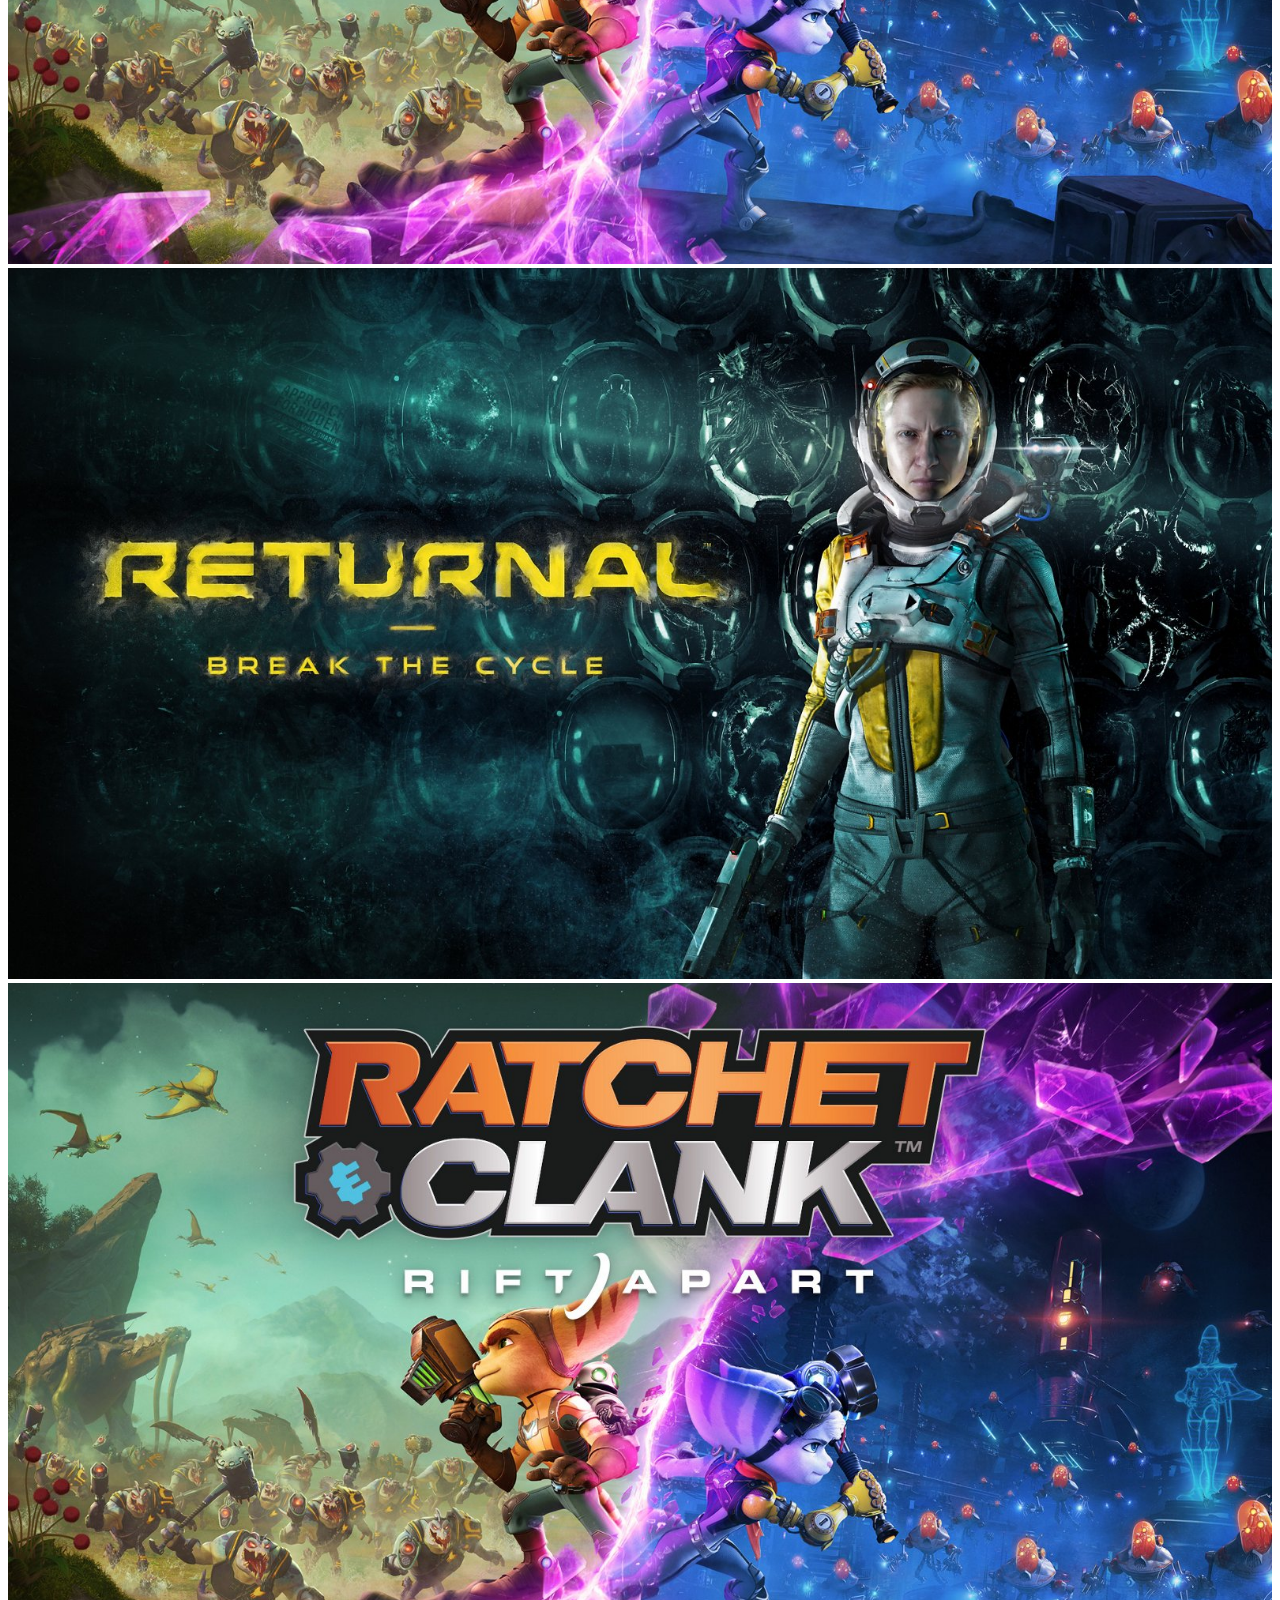
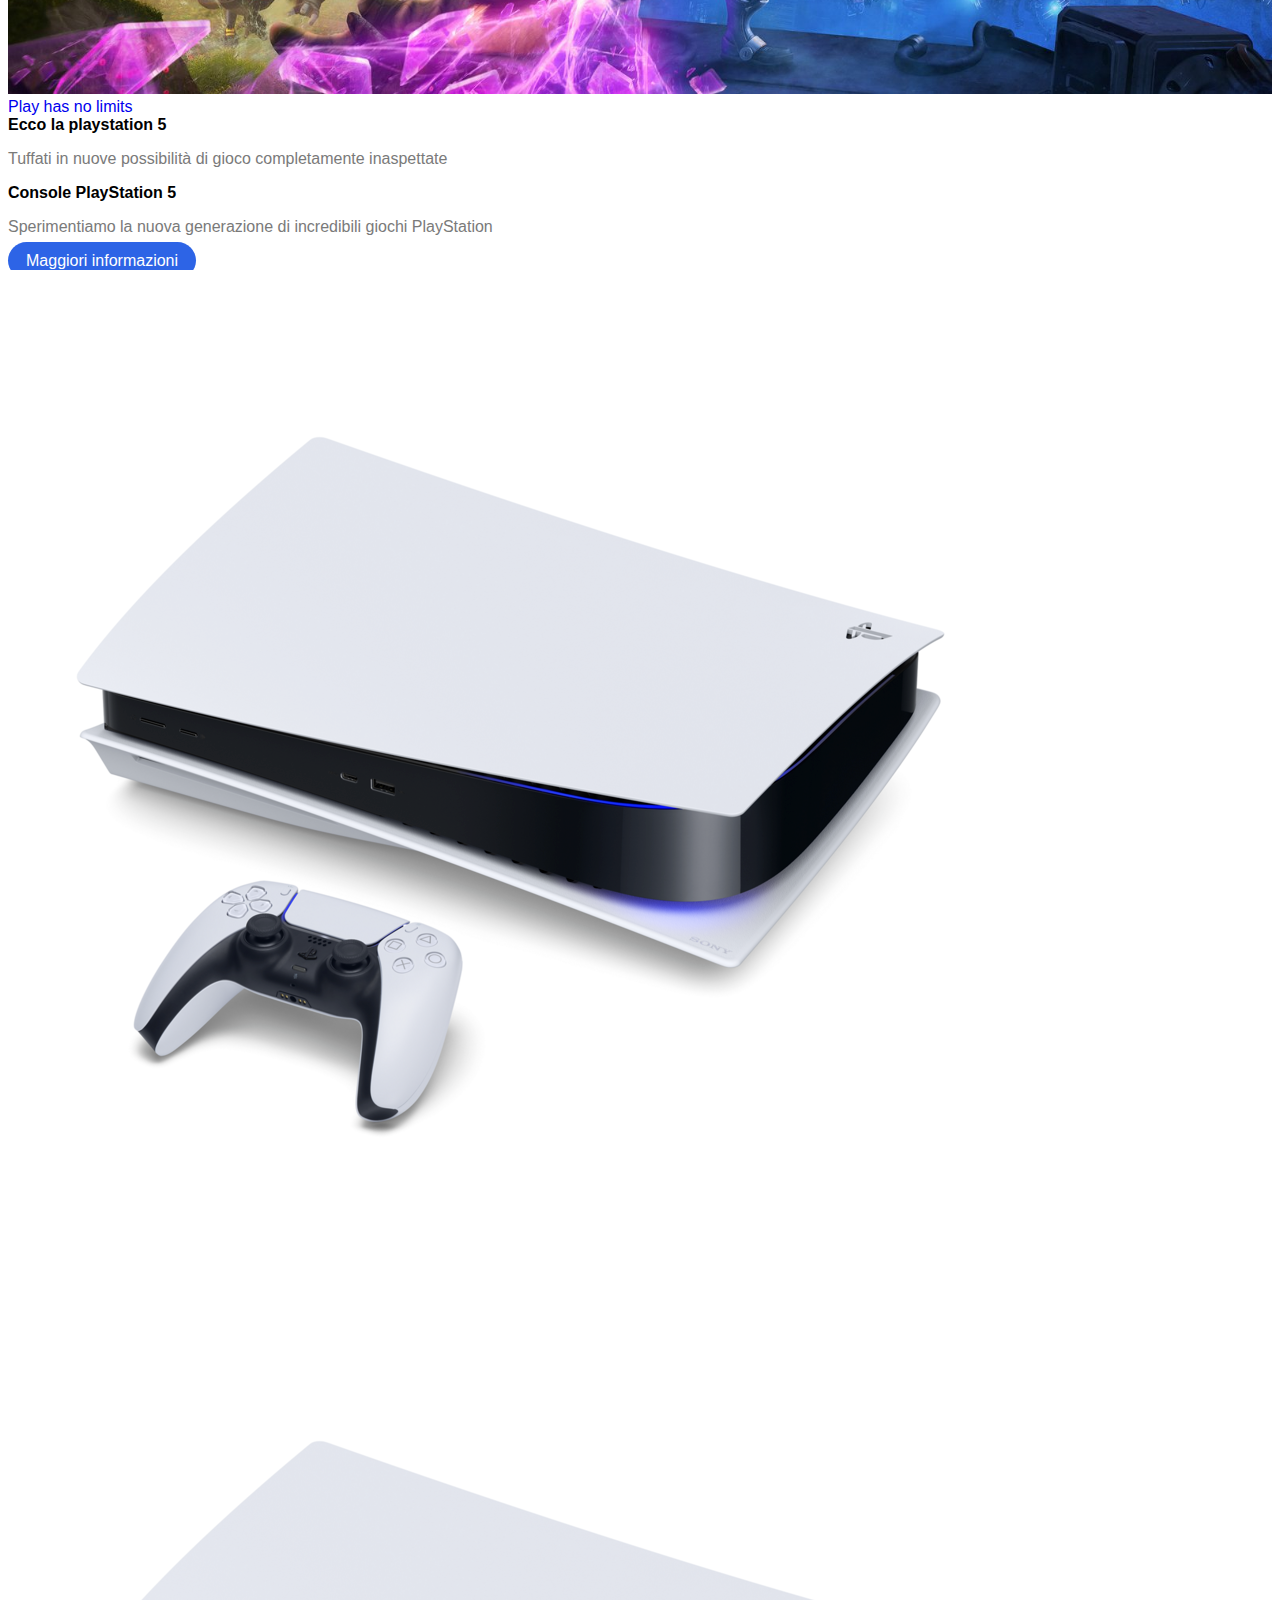
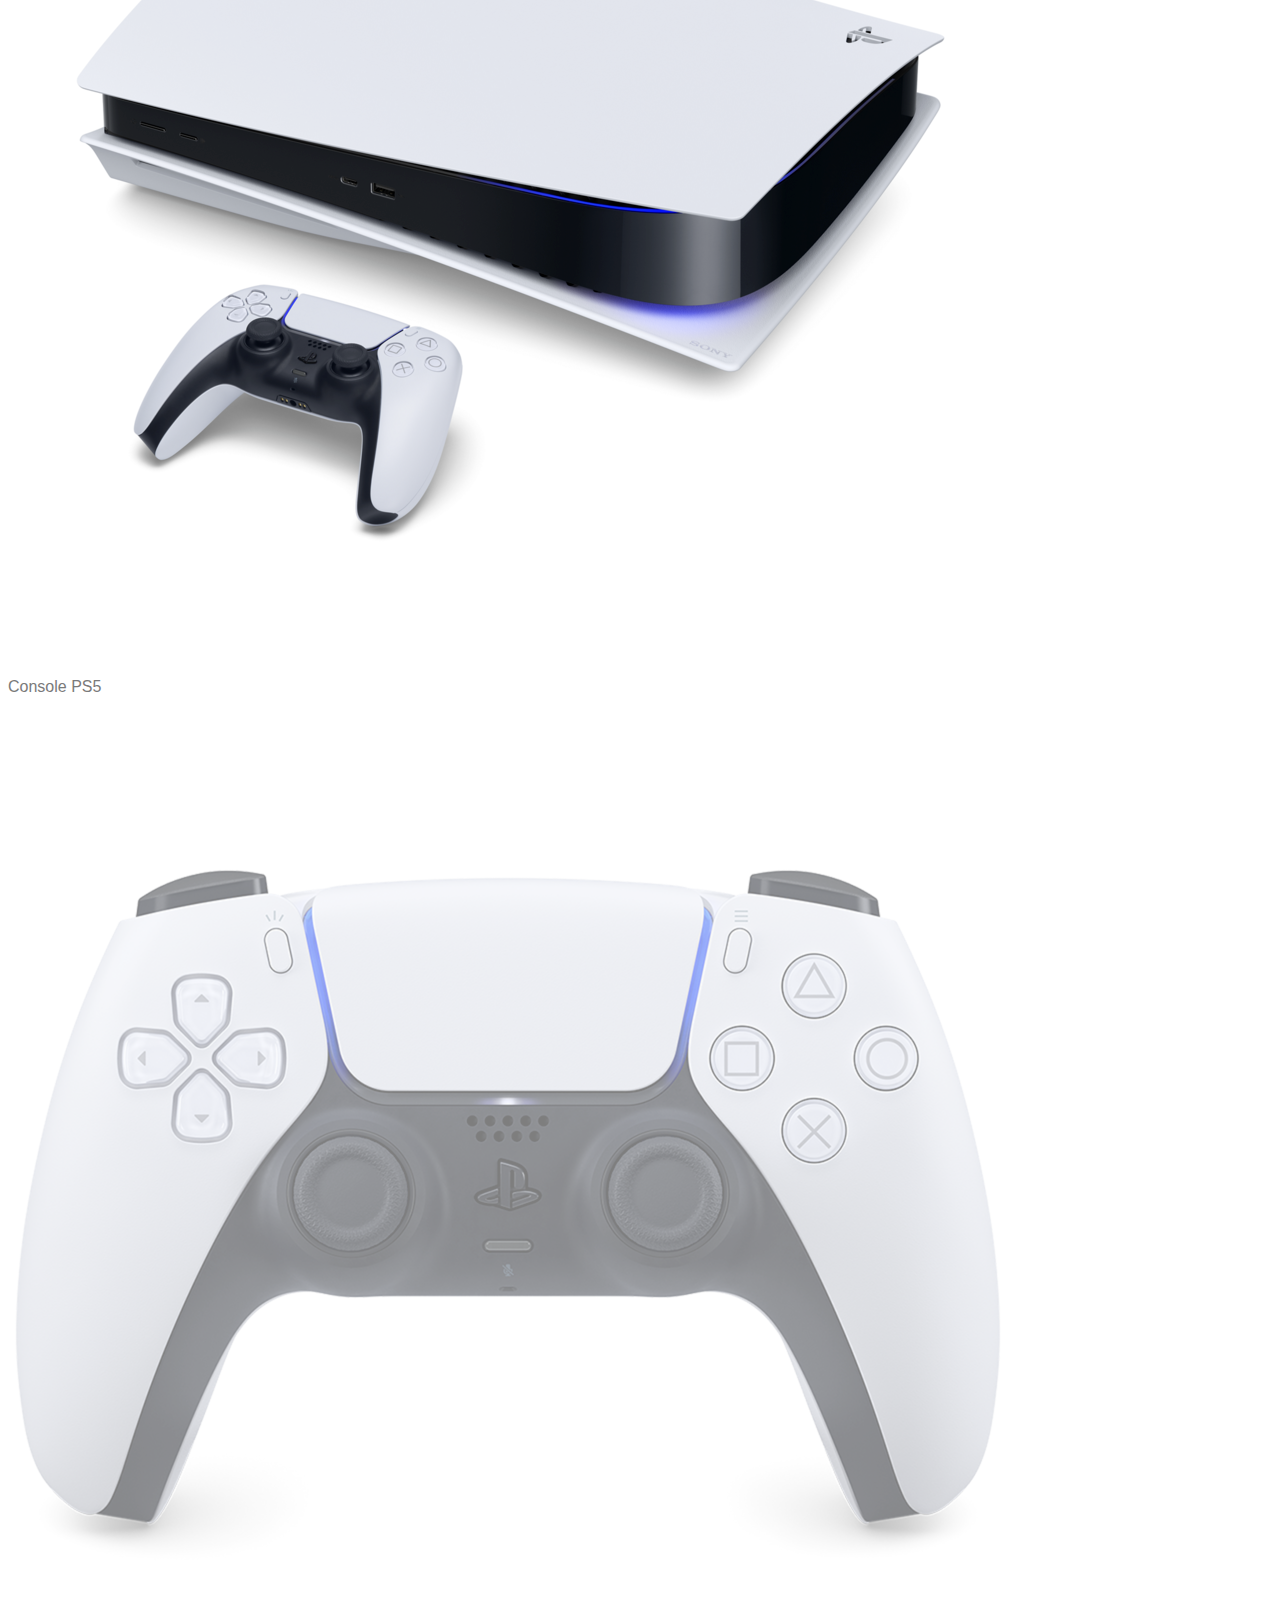
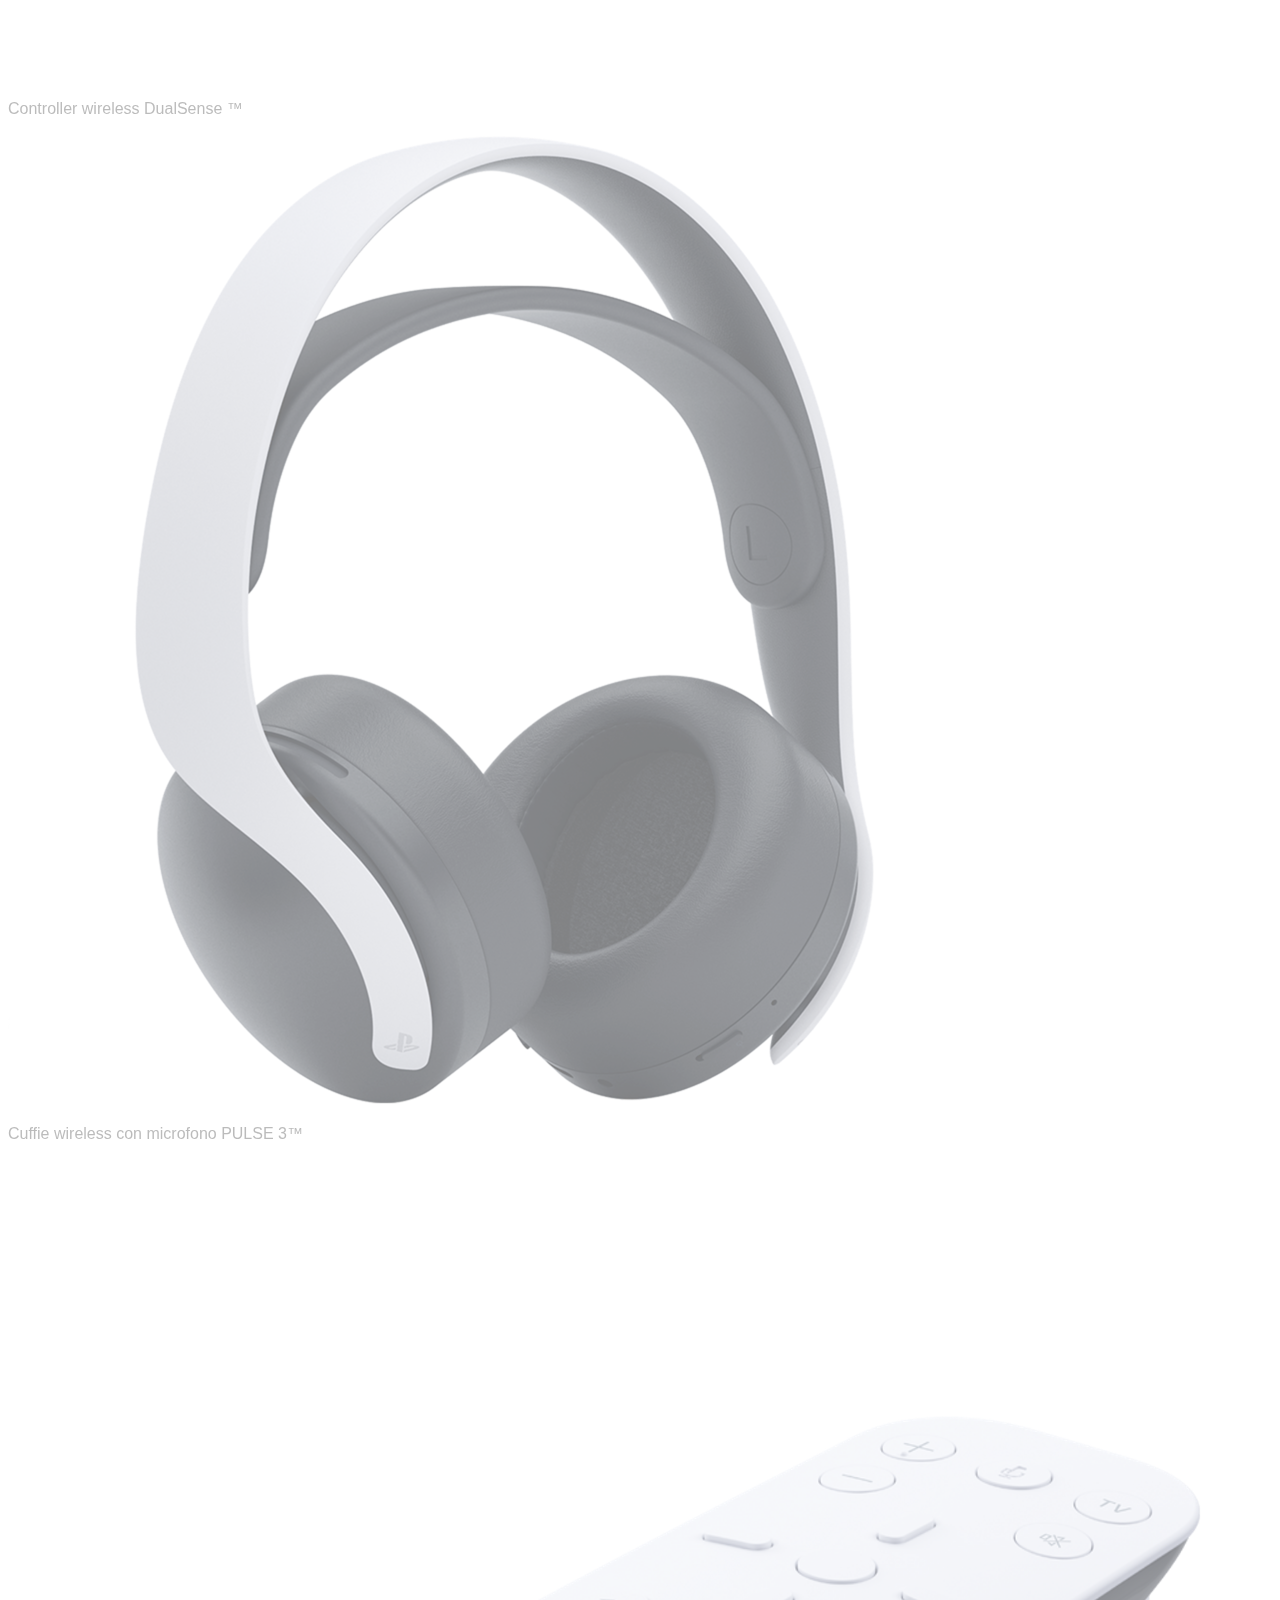
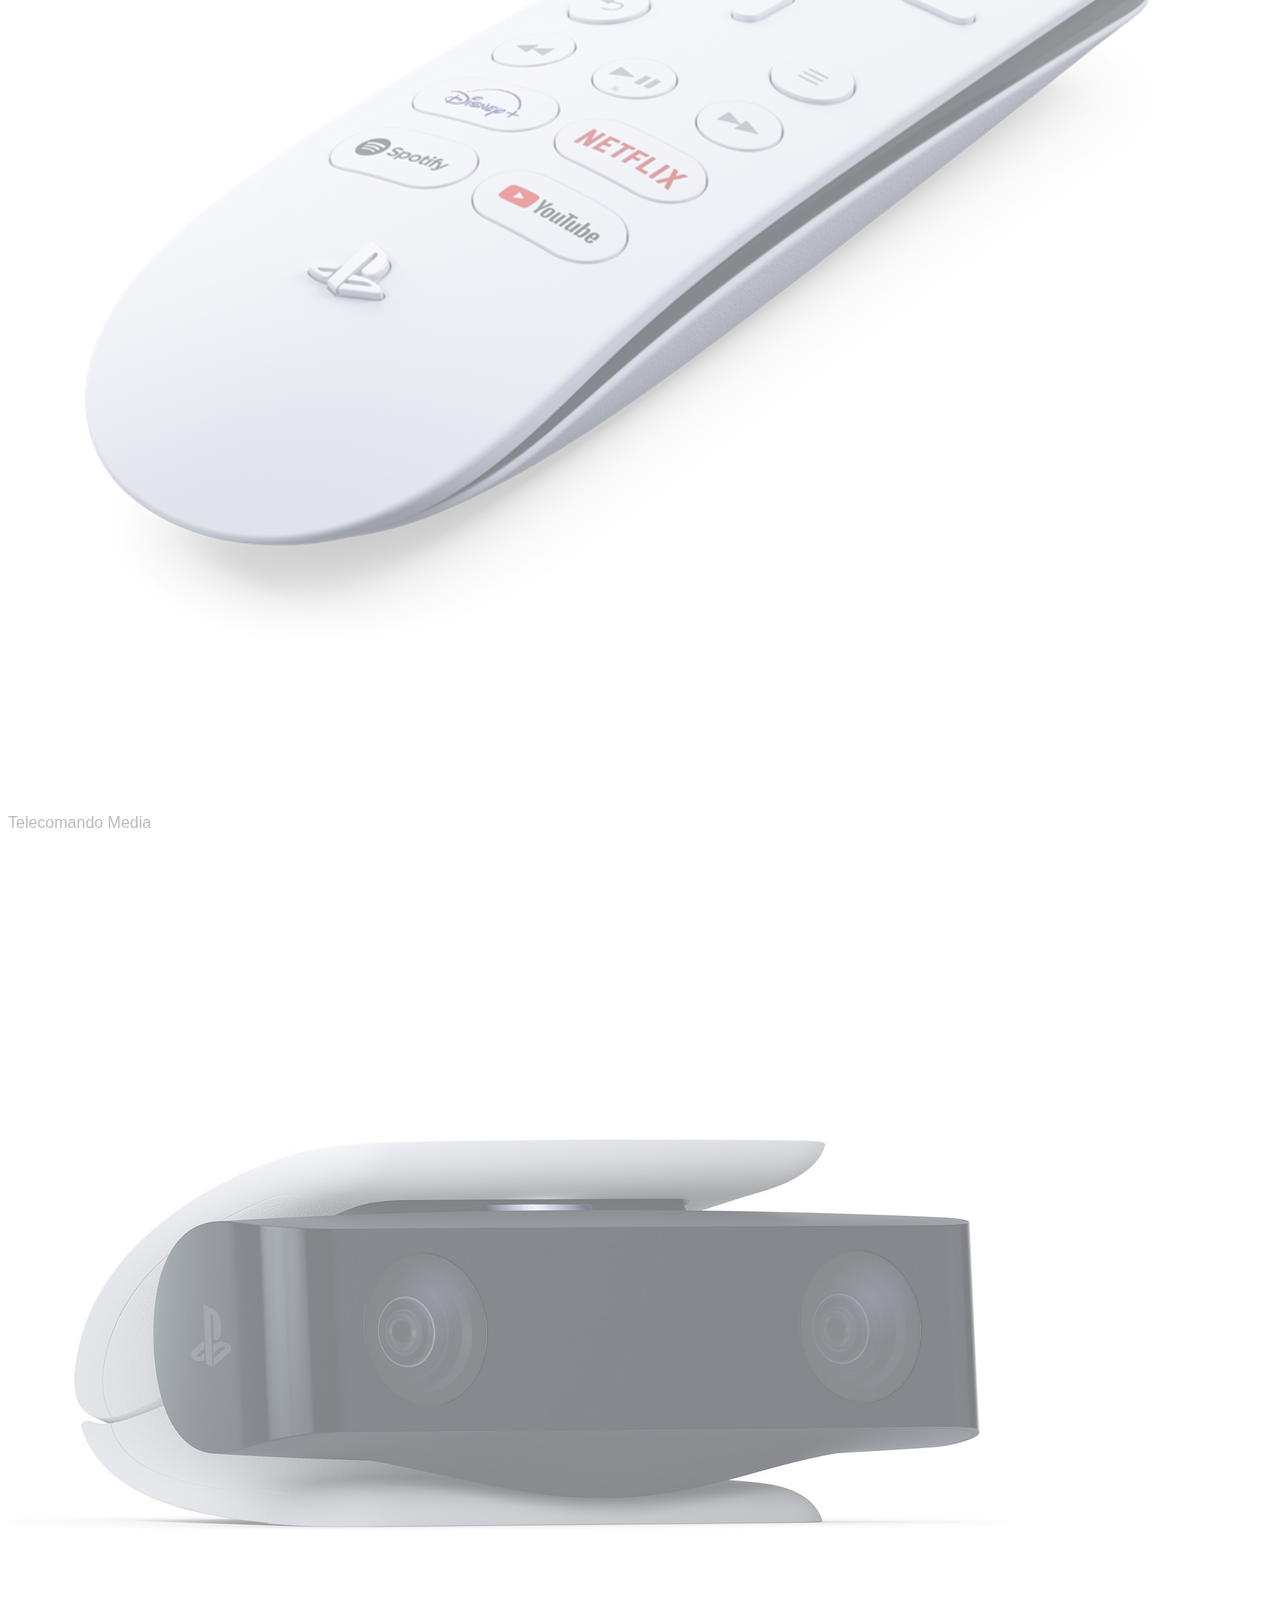
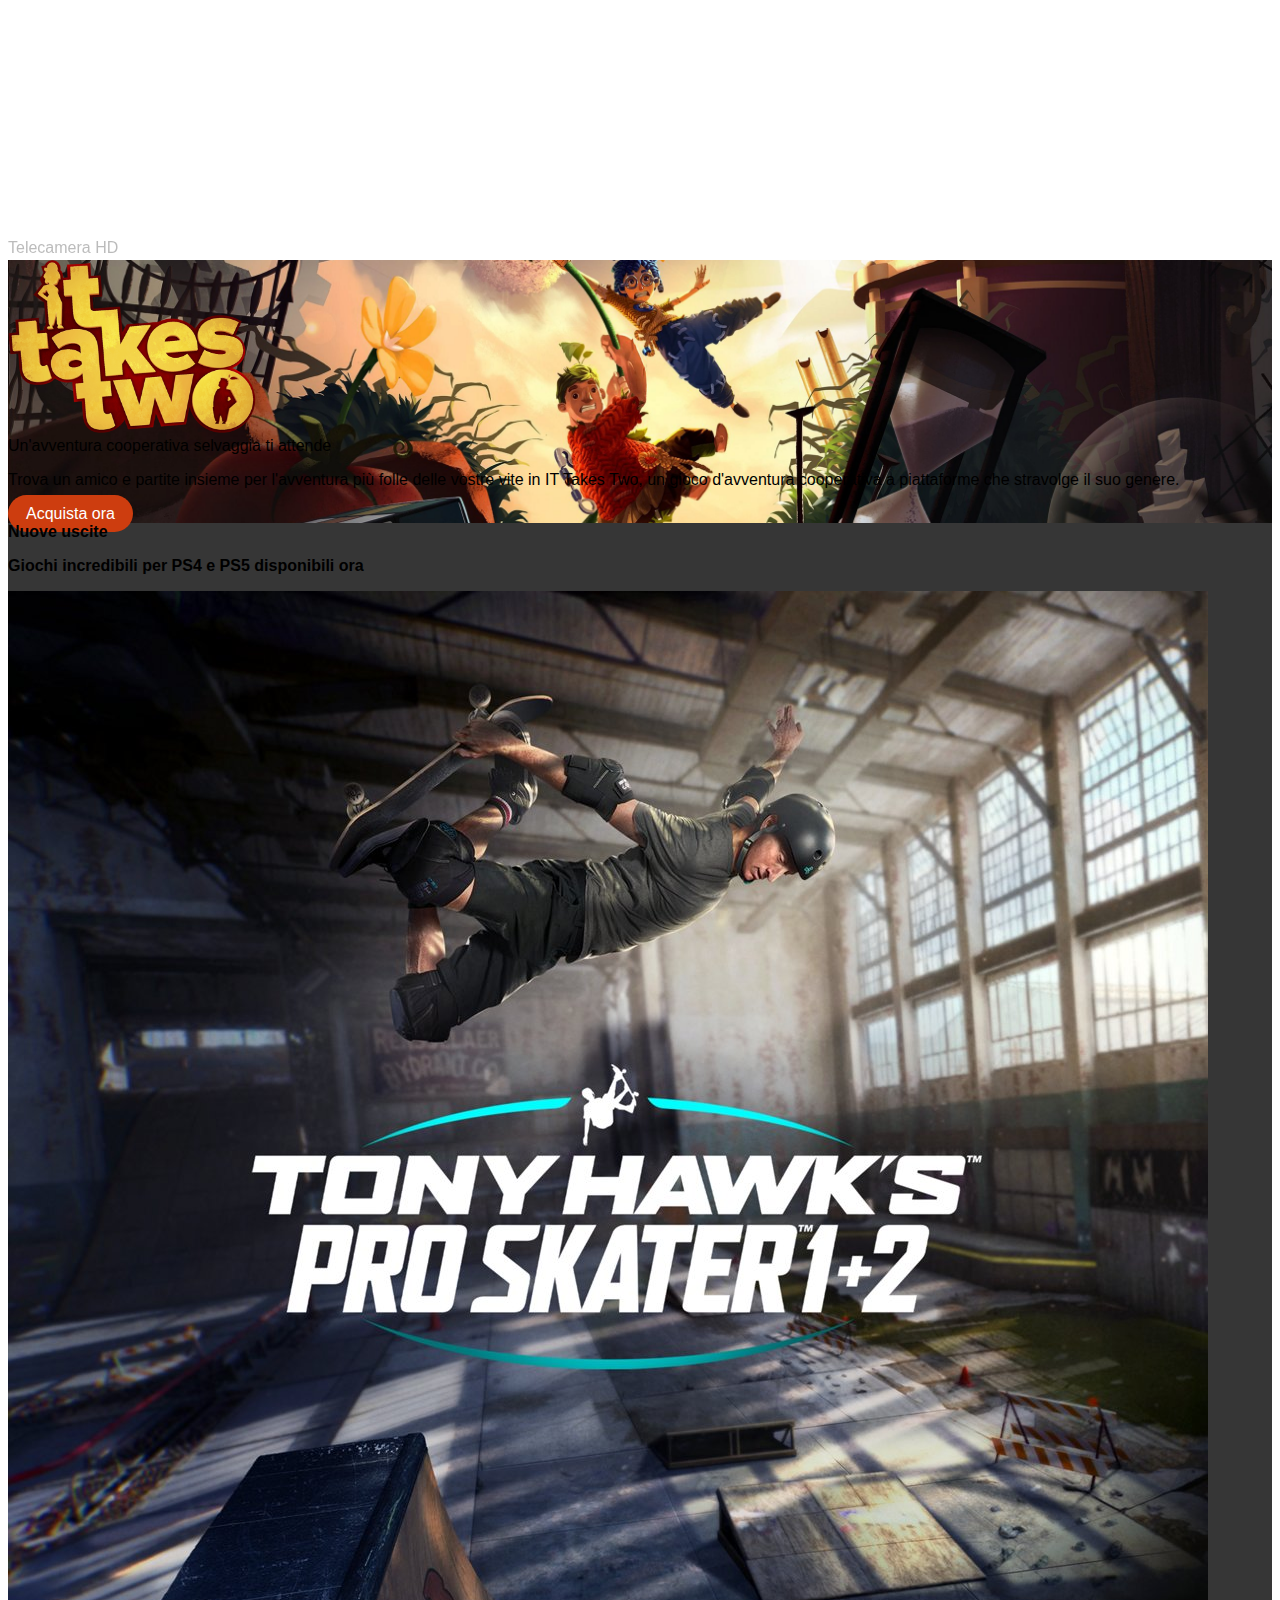
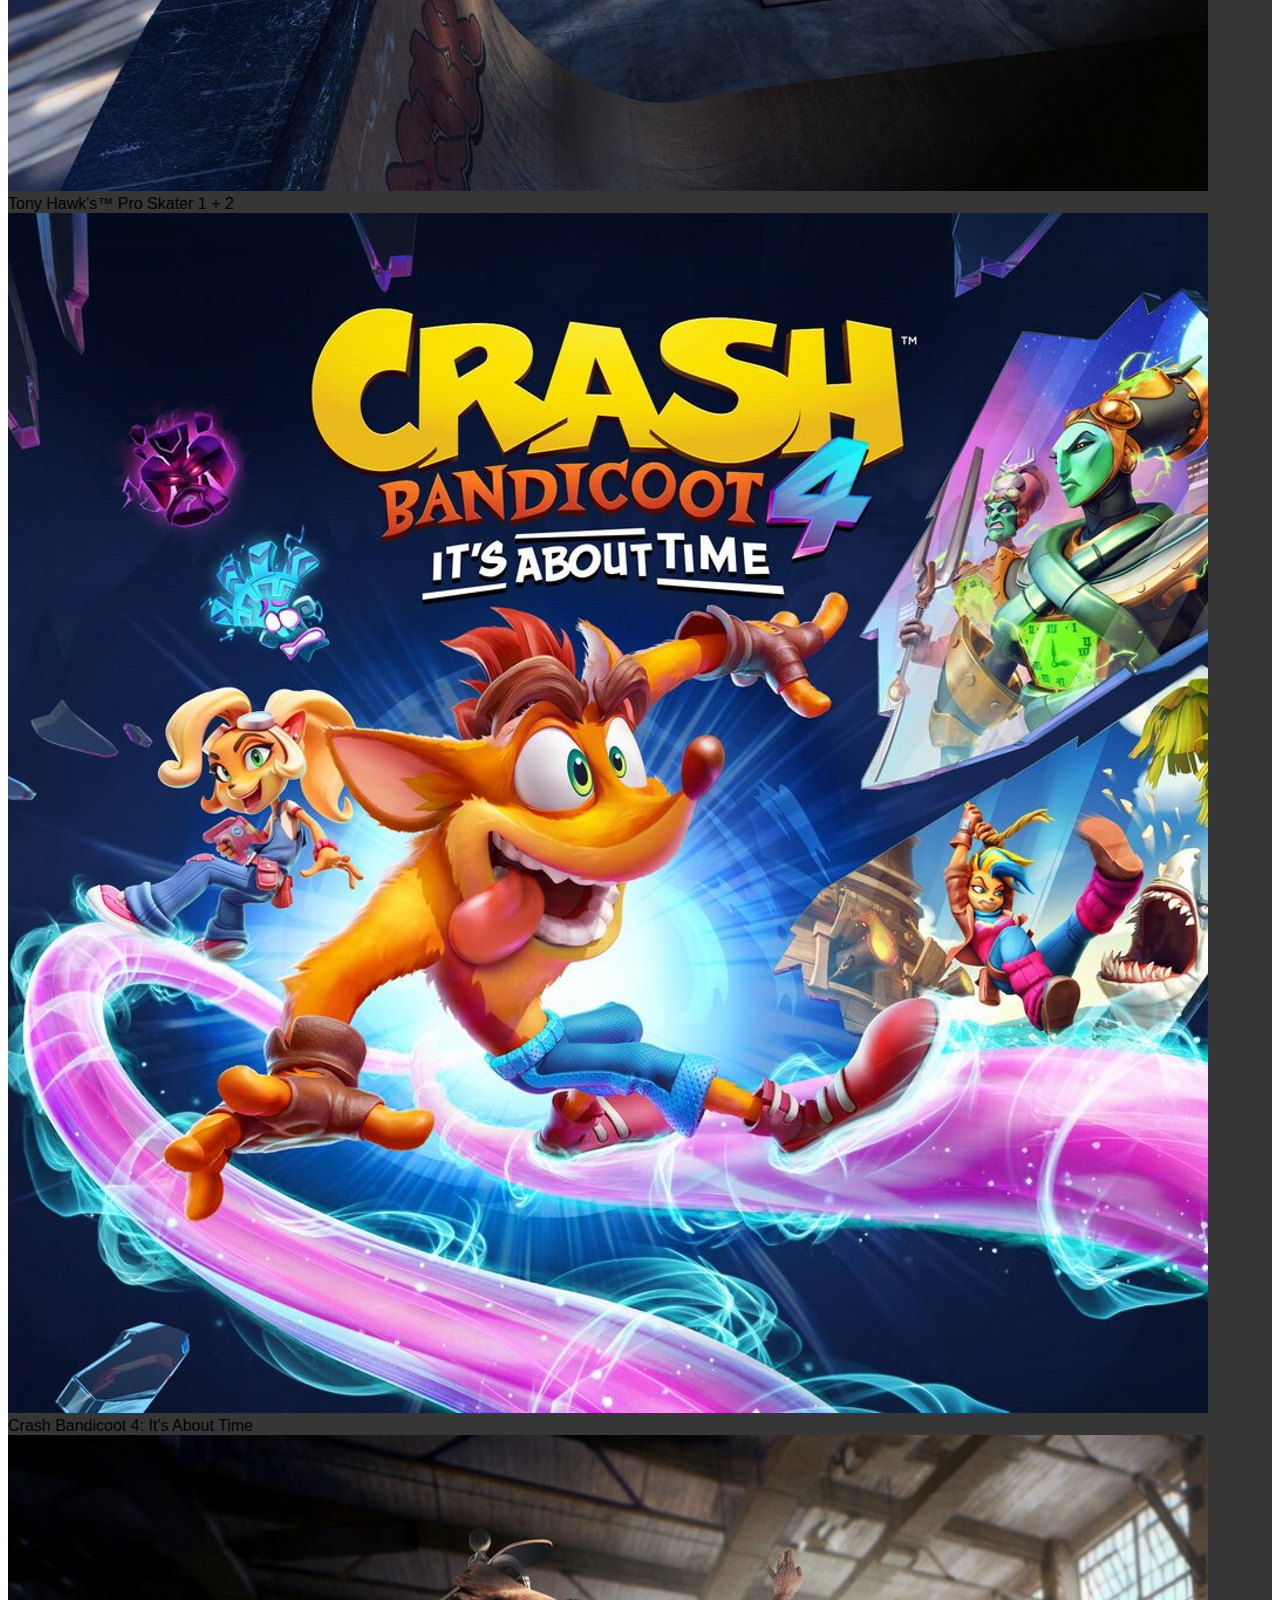
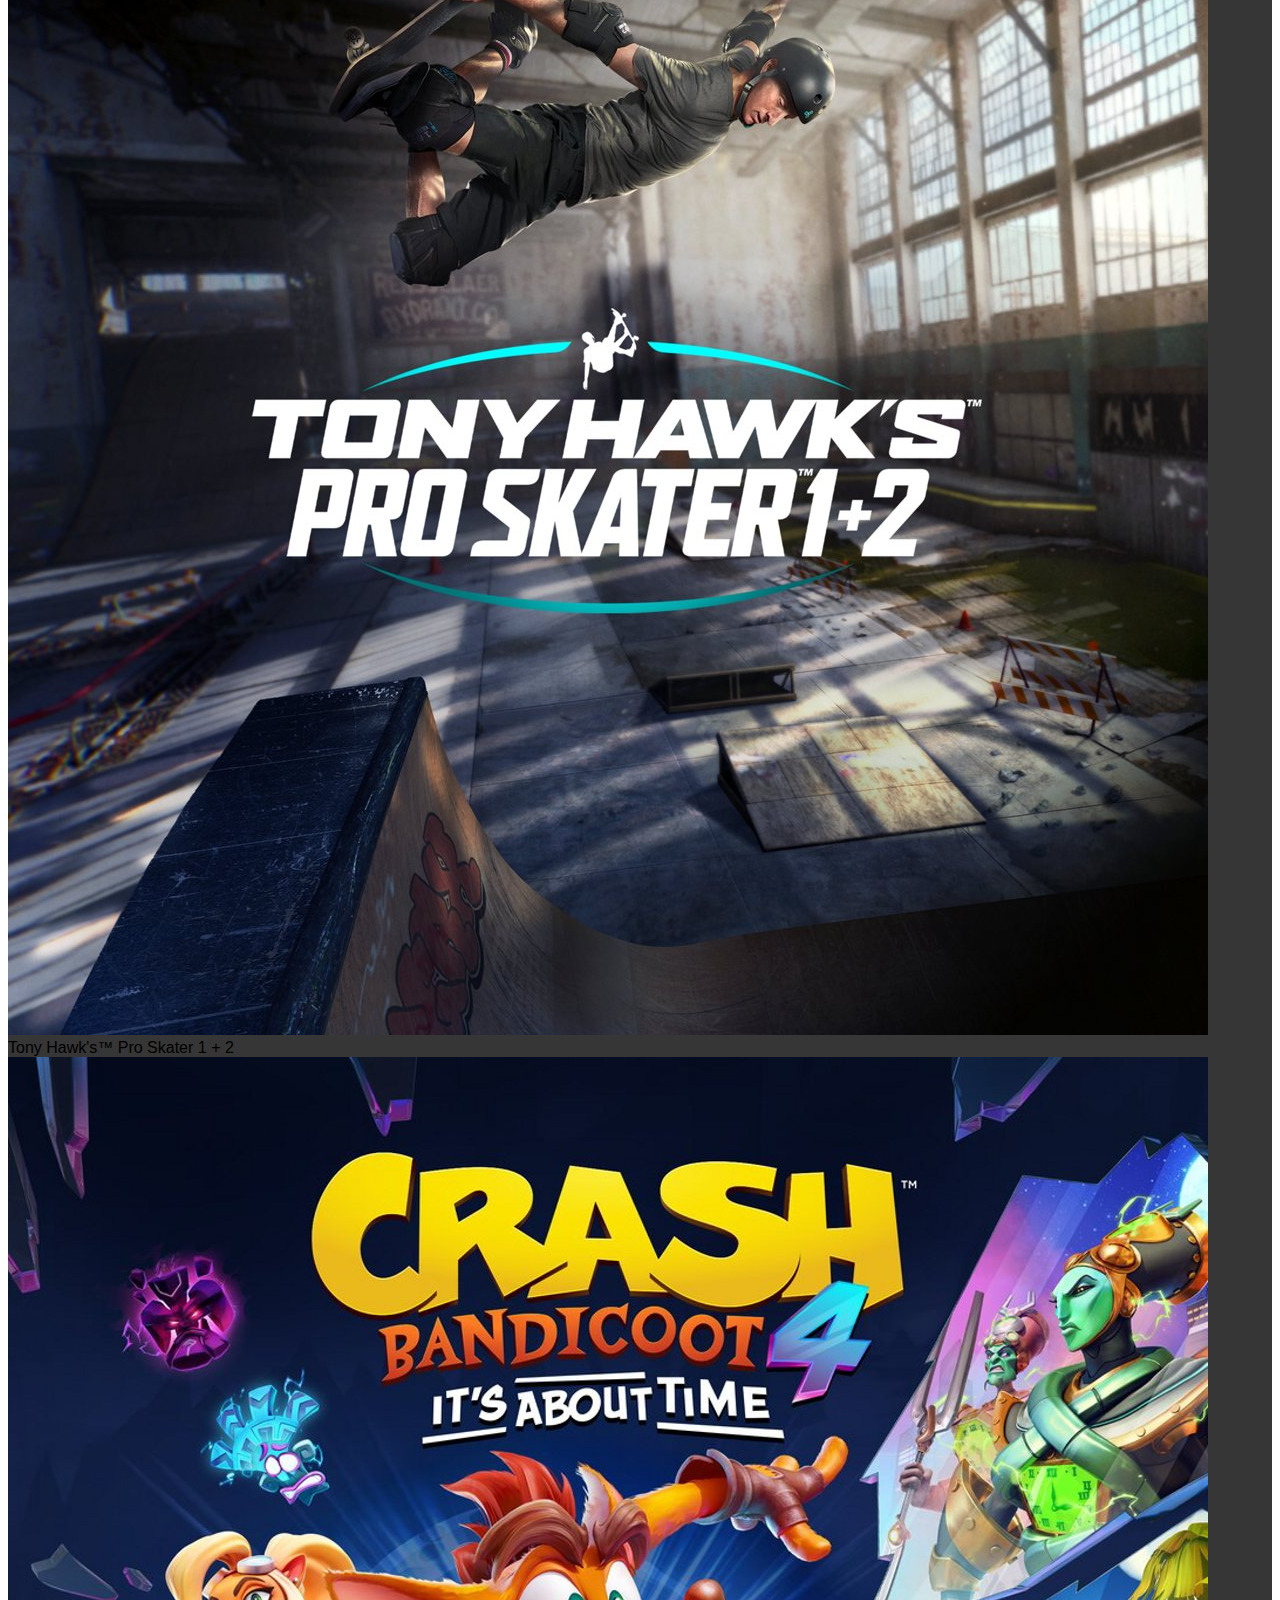
<file: bonus/index.html>
<!doctype html>
<html lang="en">
  <head>
    <meta charset="utf-8">
    <meta name="viewport" content="width=device-width, initial-scale=1">
    <title>Playstation</title>
    <link href="https://cdn.jsdelivr.net/npm/bootstrap@5.2.1/dist/css/bootstrap.min.css" rel="stylesheet" integrity="sha384-iYQeCzEYFbKjA/T2uDLTpkwGzCiq6soy8tYaI1GyVh/UjpbCx/TYkiZhlZB6+fzT" crossorigin="anonymous">
    <link rel="stylesheet" href="https://cdnjs.cloudflare.com/ajax/libs/font-awesome/6.2.0/css/all.min.css" integrity="sha512-xh6O/CkQoPOWDdYTDqeRdPCVd1SpvCA9XXcUnZS2FmJNp1coAFzvtCN9BmamE+4aHK8yyUHUSCcJHgXloTyT2A==" crossorigin="anonymous" referrerpolicy="no-referrer" />

    <link rel="stylesheet" href="./assets/css/style.css">
</head>
<!-- ricordati dei simbolini e di dare il fonsize ai vari titoli, anche la max-width a certe section -->
  <body class="">

    <header id="site_header shodow">
        <div class="header_top d-flex justify-content-end p-1">
            <div class="logo ">

                <img src="./assets/img/sony_logo.svg" alt="">
            </div>
        </div>
        <!-- /.header_top -->
        <div class="header_bottom border-1">
            <nav class="navbar navbar-expand-lg bg-light">
                <div class="container-fluid">
                  <a class="navbar-brand" href="#"><img src="./assets/img/play_logo.svg" alt=""></a>
                  <button class="navbar-toggler" type="button" data-bs-toggle="collapse" data-bs-target="#navbarSupportedContent" aria-controls="navbarSupportedContent" aria-expanded="false" aria-label="Toggle navigation">
                    <span class="navbar-toggler-icon"></span>
                  </button>
                  <div class="collapse navbar-collapse align-items-center" id="navbarSupportedContent">
                    <ul class="navbar-nav me-auto mb-2 mb-lg-0">
                      
                      <li class="nav-item dropdown">
                        <a class="nav-link dropdown-toggle" href="#" role="button" data-bs-toggle="dropdown" aria-expanded="false">
                          Giochi
                        </a>
                        <ul class="dropdown-menu">
                          <li><a class="dropdown-item" href="#">Action</a></li>
                          <li><a class="dropdown-item" href="#">Another action</a></li>
                          <li><hr class="dropdown-divider"></li>
                          <li><a class="dropdown-item" href="#">Something else here</a></li>
                        </ul>
                      </li>

                      <li class="nav-item dropdown">
                        <a class="nav-link dropdown-toggle" href="#" role="button" data-bs-toggle="dropdown" aria-expanded="false">
                          Hardware
                        </a>
                        <ul class="dropdown-menu">
                          <li><a class="dropdown-item" href="#">Action</a></li>
                          <li><a class="dropdown-item" href="#">Another action</a></li>
                          <li><hr class="dropdown-divider"></li>
                          <li><a class="dropdown-item" href="#">Something else here</a></li>
                        </ul>
                      </li>

                      <li class="nav-item dropdown">
                        <a class="nav-link dropdown-toggle" href="#" role="button" data-bs-toggle="dropdown" aria-expanded="false">
                          Servizi
                        </a>
                        <ul class="dropdown-menu">
                          <li><a class="dropdown-item" href="#">Action</a></li>
                          <li><a class="dropdown-item" href="#">Another action</a></li>
                          <li><hr class="dropdown-divider"></li>
                          <li><a class="dropdown-item" href="#">Something else here</a></li>
                        </ul>
                      </li>

                      <li class="nav-item dropdown">
                        <a class="nav-link dropdown-toggle" href="#" role="button" data-bs-toggle="dropdown" aria-expanded="false">
                          Novità
                        </a>
                        <ul class="dropdown-menu">
                          <li><a class="dropdown-item" href="#">Action</a></li>
                          <li><a class="dropdown-item" href="#">Another action</a></li>
                          <li><hr class="dropdown-divider"></li>
                          <li><a class="dropdown-item" href="#">Something else here</a></li>
                        </ul>
                      </li>

                      <li class="nav-item dropdown">
                        <a class="nav-link dropdown-toggle" href="#" role="button" data-bs-toggle="dropdown" aria-expanded="false">
                          Fai acquisti
                        </a>
                        <ul class="dropdown-menu">
                          <li><a class="dropdown-item" href="#">Action</a></li>
                          <li><a class="dropdown-item" href="#">Another action</a></li>
                          <li><hr class="dropdown-divider"></li>
                          <li><a class="dropdown-item" href="#">Something else here</a></li>
                        </ul>
                      </li>

                      <li class="nav-item dropdown ">
                        <a class="nav-link dropdown-toggle" href="#" role="button" data-bs-toggle="dropdown" aria-expanded="false">
                          Supporto
                        </a>
                        <ul class="dropdown-menu">
                          <li><a class="dropdown-item" href="#">Action</a></li>
                          <li><a class="dropdown-item" href="#">Another action</a></li>
                          <li><hr class="dropdown-divider"></li>
                          <li><a class="dropdown-item" href="#">Something else here</a></li>
                        </ul>
                      </li>

                      

                     
                      
                    </ul>

                    <ul class="navbar-nav  mb-2 mb-lg-0  me-0 align-item-center ">
                      <li class="nav-item dropdown ">
                        <a class="nav-link dropdown-toggle" href="#" role="button" data-bs-toggle="dropdown" aria-expanded="false">
                          My PlayStation
                        </a>
                        <ul class="dropdown-menu">
                          <li><a class="dropdown-item" href="#">Action</a></li>
                          <li><a class="dropdown-item" href="#">Another action</a></li>
                          <li><hr class="dropdown-divider"></li>
                          <li><a class="dropdown-item" href="#">Something else here</a></li>
                        </ul>
                      </li>
                      
                      <li class="nav-item d-flex align-item-center  ms-1 me-2 ">
                       

                          <a class="btn_dark btn_hover_dark" href="#">Accedi</a>
                        

                        

                      </li>

                      <li class="nav-item d-flex align-items-center ms-4 mt-2 mt-lg-0 ms-lg-1 me-lg-2 fs-5 ">
                        <a class="text-dark" href="#"><i class="fa-solid fa-magnifying-glass"></i></a>
                      </li>
                    </ul>
                    
                  </div>
                </div>
            </nav>
        </div>
        <!-- /.header_bottom -->
    </header>
    <!-- /#site_header -->

    <main id="site_main ">


        <section class="jumbotron d-flex align-items-end justify-content-start ">
          <div class="jumbo_description  text-white text-start  container-xxl text-start mb-3 px-3">
            <div class="row col-12  col-lg-5">
              <div class="col">

                <img width="200px" class="mb-4" src="./assets/img/returnal-hero-banner-logo.png" alt="">
                
                <div class="fs-1 mb-4">Rompi il cerchio</div>
                <p class="mb-3 ">Rialazati dopo ogni sconfita e affronta una nuova sfida con ogni rinascita in questo esplosivo thriller fantascientifico, disponibile in escluziva ps5</p>
                <div class="">

                  <a class="btn_warning " href="#">Acquista ora</a>
                </div>
              </div>
            </div>
          </div>
        </section>
        <!-- /jumbotron -->

            

        <section class="jumbo_card my-4">
            <div class="container ">
                <div class="row row-cols-2 row-cols-sm-3 row-cols-lg-6 g-4">
                    <div  class="col up card_selected up">
                      <img  class="rounded-3" src="./assets/img/returnal-listing-thumb-01-ps5.jpg" alt="">
                    </div>
                    <div class="col up">
                      <img class="rounded-3" src="./assets/img/ratchet-and-clank-rift-apart-keyart.jpg" alt="">
                    </div>
                    <div class="col up">
                      <img class="rounded-3" src="./assets/img/returnal-listing-thumb-01-ps5.jpg" alt="">
                    </div>
                    <div class="col up">
                      <img class="rounded-3" src="./assets/img/ratchet-and-clank-rift-apart-keyart.jpg" alt="">

                    </div>
                    <div class="col up">
                      <img class="rounded-3" src="./assets/img/returnal-listing-thumb-01-ps5.jpg" alt="">
                    </div>
                    <div class="col up">
                      <img class="rounded-3" src="./assets/img/ratchet-and-clank-rift-apart-keyart.jpg" alt="">

                    </div>
                </div>
            </div>
        </section>
        <!--/jumbo_card  -->

        <section class="ps5 mt-5 mb-3 pt-5">
            <div class="banner text-center">
              <a class="text-uppercase" href="#">Play has no limits</a>
              <div class="fs-1 mb-3"><strong>Ecco la playstation 5</strong> </div>
              <p class="ps_grey mb-5">Tuffati in nuove possibilità di gioco completamente inaspettate</p>
            </div>
            <div class="console">
                <div class="container ">
                    <div class="row row-cols-1 row-cols-md-2 ">
                        <div class="col align-self-center">
                          <div class="fs-1 mb-4"><strong>Console PlayStation 5</strong> </div>
                          <p class="ps_grey mb-3">Sperimentiamo la nuova generazione di incredibili giochi PlayStation</p>
                          <a class="btn_secondarylight" href="#">Maggiori informazioni</a>
                        </div>
                        <div class="col mt-3 mt-md-0">
                          <img src="./assets/img/playstation-5-thumb.png" alt="">
                        </div>
                    </div>
                    <div class="row row-cols-3 row-cols-md-5 gx-5 gy-5">
                        <div class="col border-bottom border-3 border-primary">
                          <img src="./assets/img/playstation-5-thumb.png" alt="">
                          <div class="ps_grey d-none d-md-block">Console PS5</div>
                        </div>
                        <div class="col  item_not_selected ">
                          <img src="./assets/img/joypad-thumb.png" alt="">
                          <div class="ps_grey d-none d-md-inline-block "> Controller wireless DualSense &trade;</div>
                        </div>
                        <div class="col  item_not_selected">
                          <img src="./assets/img/headset-thumb.png" alt="">
                          <div class="ps_grey d-none d-md-block">Cuffie wireless con microfono PULSE 3&trade;</div>
                        </div>
                        <div class="col  item_not_selected">
                          <img src="./assets/img/remote-thumb.png" alt="">
                          <div class="ps_grey d-none d-md-block">Telecomando Media</div>
                        </div>
                        <div class="col  item_not_selected">
                          <img src="./assets/img/camera-thumb.jpg" alt="">
                          <div class="ps_grey d-none d-md-block">Telecamera HD</div>
                        </div>
                    </div>
                </div>
            </div>
        </section>
        <!-- /.ps5 -->

        <section class="takes_two mt-5 d-flex justify-content-start py-5">
          <div class="takes_two__description  text-white text-start container">
            <div class="row col-12 col-lg-5">
              <div class="col">

                <img width="250" class="mb-4 mt-3" src="./assets/img/it-takes-two-logo.png" alt="">
                
                <div class="fs-1 mb-4 ">Un'avventura cooperativa selvaggia ti attende</div>
                <p class="mb-5 ">Trova un amico e partite insieme per l'avventura più folle delle vostre vite in IT Takes Two, un gioco d'avventura cooperativa a piattaforme che stravolge il suo genere.</p>
                <a class="btn_warning" href="#">Acquista ora</a>
              </div>
            </div>
          </div>
        </section>
        <!-- /.takes_two -->

        <section class="new_release text-white py-4 ">
          <div class="container mb-5 mt-3">
                <div class="fs-3"> <strong>Nuove uscite </strong> </div>
                <p> <strong>Giochi incredibili per PS4 e PS5 disponibili ora</strong></p>
                <div class="row row-cols-2 row-cols-sm-3 row-cols-lg-5 gy-5">
                    <div class="col">
                      <img class="rounded-3" src="./assets/img/tony-hawks-pro-skater-1-2-store-art.jpg" alt="">
                      <div>Tony Hawk's&trade; Pro Skater 1 + 2</div>
                    </div>
                    <div class="col">
                      <img class="rounded-3" src="./assets/img/crash-bandicoot-4-its-about-time-store-art.jpg" alt="">
                      <div>Crash Bandicoot 4: It's About Time</div>
                    </div>
                    <div class="col">
                      <img class="rounded-3" src="./assets/img/tony-hawks-pro-skater-1-2-store-art.jpg" alt="">
                      <div>Tony Hawk's&trade; Pro Skater 1 + 2</div>
                    </div>
                    <div class="col">
                      <img class="rounded-3" src="./assets/img/crash-bandicoot-4-its-about-time-store-art.jpg" alt="">
                      <div>Crash Bandicoot 4: It's About Time</div>
                    </div>
                    <div class="col">
                      <img class="rounded-3" src="./assets/img/tony-hawks-pro-skater-1-2-store-art.jpg" alt="">
                      <div>Tony Hawk's&trade; Pro Skater 1 + 2</div>
                    </div>
                    <div class="col">
                      <img class="rounded-3" src="./assets/img/crash-bandicoot-4-its-about-time-store-art.jpg" alt="">
                      <div>Crash Bandicoot 4: It's About Time</div>
                    </div>
                    <div class="col">
                      <img class="rounded-3" src="./assets/img/tony-hawks-pro-skater-1-2-store-art.jpg" alt="">
                      <div>Tony Hawk's&trade; Pro Skater 1 + 2</div>
                    </div>
                    <div class="col">
                      <img class="rounded-3" src="./assets/img/crash-bandicoot-4-its-about-time-store-art.jpg" alt="">
                      <div>Crash Bandicoot 4: It's About Time</div>
                    </div>
                    <div class="col">
                      <img class="rounded-3" src="./assets/img/tony-hawks-pro-skater-1-2-store-art.jpg" alt="">
                      <div>Tony Hawk's&trade; Pro Skater 1 + 2</div>
                    </div>
                    <div class="col">
                      <img class="rounded-3" src="./assets/img/crash-bandicoot-4-its-about-time-store-art.jpg" alt="">
                      <div>Crash Bandicoot 4: It's About Time</div>
                    </div>
                    <div class="col d-lg-none">
                      <img class="rounded-3" src="./assets/img/tony-hawks-pro-skater-1-2-store-art.jpg" alt="">
                      <div>Tony Hawk's&trade; Pro Skater 1 + 2</div>
                    </div>
                    <div class="col d-lg-none">
                      <img class="rounded-3" src="./assets/img/crash-bandicoot-4-its-about-time-store-art.jpg" alt="">
                      <div>Crash Bandicoot 4: It's About Time</div>
                    </div>
                </div>
            </div>
        </section>
        <!-- /.new_release -->

        <section class="ps4 my-5 px-2">
          <div class="banner text-center">
            <h2 class="fs-1 ">Esplora Playstation&reg; 4</h2>
            <p class="ps_grey text-center">Giochi incredibili e intrattenimento senza fine. Non c'è mai stato un momento migliore per giocare sulla tua PS4.</p>
          </div>
          <div class="container mt-3">
                <div class="row row-cols-1 row-cols-md-3 gy-3">
                    <div class="col">
                      <div class="box py-3 ">

                        <img src="./assets/img/ps4-slim-homepage-image-block.jpg" alt="">
                        <div class="fs-1 mb-4"><strong> PlayStation 4</strong> </div>
                            <p class="ps_grey mb-3">Giochi incredibili live su PS4 , con 1 TB di spazio di archiviazione.</p>
                            <a class="btn_secondarylight" href="#">Scopriu di più</a>
                      </div>
                    </div>  
                    <div class="col">
                      <div class="box py-3 ">

                        <img src="./assets/img/double11-202010-tw-psvr.jpg" alt="">
                        <div class="fs-1 mb-4"><strong> PlayStation VR</strong> </div>
                            <p class="ps_grey mb-3">Oltre 500 titoli ed esperienze di gioco. Scoprili tutti.</p>
                            <a class="btn_secondarylight" href="#">Scopriu di più</a>
                      </div>
                     
                    </div>
                    <div class="col">
                      <div class="box py-3 ">

                        <img src="./assets/img/dualshock-4-listing-thumb.jpg" alt="">
                        <div class="fs-1 mb-4"><strong> Accessori</strong> </div>
                            <p class="ps_grey mb-3">Migliora la tua esperienza PS4 con una gamma di accessori ufficiali.</p>
                            <a class="btn_secondarylight" href="#">Scopriu di più</a>
                      </div>
                      
                    </div>
                </div>
            </div>
        </section>
        <!-- /.ps4 -->

        <section class="ps_plus my-5 py-5 py-md-0">
            <div class="container">
              <div class="row">
                <div class="col-12 col-md-6 d-flex justify-content-center flex-column">
                  <img width="200" src="./assets/img/ps-plus-logo.png" alt="">
                  
                  <p class="mt-3 mb-3">Migliora la tua esperienza PlayStation con l'accesso a multigiocatore online, giochi mensili, sconti esclusivi e altro ancora.</p>
                  <a  class="btn_grey text-center btn_plus " href="#">Esplora Playstation Plus</a>
                </div>
                <div class="col-6 d-none d-md-block">
                  <img src="./assets/img/ps-plus-april-monthly-games-featured-image-block.png" alt="">
                </div>
              </div>
            </div>
        </section>
        <!-- /.ps_plus -->

        <section class="discount mb-5">
          <div class="container">
                <h2 class="text-center my-3">Nuovi sconti sul PLaystation Store</h2>
                <p class="ps-grey mb-3">Sconti pazzeschi, collezioni curate e saldi stagionali su PS5, PS4 e PS VR, tutti in un unico posto.</p>
                <div class="row row-cols-1 row-cols-md-3 gy-5">
                    <div class="col">
                      <img src="./assets/img/playstation-store-games-under-20-spotlight.jpg" alt="">
                    </div>
                    <div class="col">
                      <img src="./assets/img/playstation-store-golden-week-sale-spotlight.jpg" alt="">
                    </div>
                    <div class="col">
                      <img src="./assets/img/playstation-store-free-to-play-spotlight.png" alt="">
                    </div>
                </div>
            </div>
        </section>
        <!-- /.discount -->

        <section class="ps_now py-5 py-md-0">
          <div class="container">
            <div class="row">
              <div class="col-12 col-md-6 d-flex justify-content-center flex-column">
                <img width="200" src="./assets/img/ps-now-logo-two-column.png" alt="">
                
                <p class="mt-3 mb-3 text-white">Ottieni l'accesso immediato a una vastissima raccolta di oltre 800 giochi per PS4, PS3 ePS2 o PC Windows, con nuovi titoli aggiunti ogni mese.</p>
                <a  class="btn_grey text-center text-dark btn_plus" href="#">Esplora Playstation Now</a>
              </div>
              <div class="col-6 d-none d-md-block">
                <img src="./assets/img/ps-now-april-featured-image-block.png" alt="">
              </div>
            </div>
          </div>
        </section>
        <!-- /.ps_now -->

        <section class="social py-5">
            <h2 class="text-center mb-5 mt-3">
              Segui sui social Media
            </h2>
            <div class="container">
                <div class="row row-cols-2 row-cols-sm-4 gy-5">
                    <div class="col">
                      <img src="./assets/img/twitter.jpg" alt="">
                    </div>
                    <div class="col">
                      <img src="./assets/img/facebook.jpg" alt="">
                    </div>
                    <div class="col">
                      <img src="./assets/img/instagram.jpg" alt="">
                    </div>
                    <div class="col">
                      <img src="./assets/img/youtube.png" alt="">
                    </div>
                </div>
            </div>
        </section>
        <!-- /.social -->

        


    </main>
    <!-- /#site_main -->

    <footer id="site_footer " class="py-5 ">
        <div class="container footer_page">
            <div class="row row-cols-1 row-cols-lg-2 row-cols-md-1 gy-4">
                <div class="col ">
                  <img  width="200" src="./assets/img/ps-footer.svg" alt="">
                  
                  <div class="mt-5"><a class="text-white" href="#"><i class="fa-solid fa-globe me-2"></i> Country/Region : Italy </a>  </div>

                  
                </div>
                <div class="col gy-5 ">
                    <div class="row row-cols-1 row-cols-md-3 gy-4 ">
                        <div class="col d-flex flex-column ">
                          <a class="text-white" href="#"> Link footer n</a>
                          <a class="text-white" href="#"> Link footer n</a>
                          <a class="text-white" href="#"> Link footer n</a>
                          <a class="text-white" href="#"> Link footer n</a>
                          <a class="text-white" href="#"> Link footer n</a>
                        </div>
                        <div class="col d-flex flex-column ">
                          <a class="text-white" href="#"> Link footer n</a>
                          <a class="text-white" href="#"> Link footer n</a>
                          <a class="text-white" href="#"> Link footer n</a>
                          <a class="text-white" href="#"> Link footer n</a>
                          <a class="text-white" href="#"> Link footer n</a>
                          <a class="text-white" href="#"> Link footer n</a>
                          <a class="text-white" href="#"> Link footer n</a>
                        </div>
                        <div class="col d-flex flex-column">
                          <a class="text-white" href="#"> Link footer n</a>
                          <a class="text-white" href="#"> Link footer n</a>
                          <a class="text-white" href="#"> Link footer n</a>
                          
                        </div>
                    </div>
                </div>
                <div class="col">
                  <img width="180" class="mt-3" src="./assets/img/sie-logo.svg" alt="">
                  <p class="text-white mt-2"> Website <i class="fa-regular fa-copyright"></i> 2021 Sony Interactive Entertainment Europe Limites. Tutti i contenuti, nomi dei giochi, nomi commerciali e/o di abbigliamento, marchi registrati, grafica e immagini associati sono marchi registrati e/o materiale protetto da copyright dei rispettivi proprietari. Tutti i diritti riservati. <a id="footer_info" class="text-white" href="#">Maggiori info</a></p>
                </div>
            </div>
        </div>
    </footer>
    <!-- /#site_footer -->
    






    <script src="https://cdn.jsdelivr.net/npm/bootstrap@5.2.1/dist/js/bootstrap.bundle.min.js" integrity="sha384-u1OknCvxWvY5kfmNBILK2hRnQC3Pr17a+RTT6rIHI7NnikvbZlHgTPOOmMi466C8" crossorigin="anonymous"></script>
  </body>
</html>
</file>
<file: assets/css/style.css>
:root{
    --ps-dark: #000000;
    --ps-secondary: #00439C;
    --ps-secondarylight: #2D64E6;
    --ps-darklight: #363636;
    --ps-play-plus: #BEBCBB;
    --ps-warning: #CD3D0F;
    --ps-lighter: #FFFFFF;
    --ps-grey: #7A7A7A;
    --ps-btn-plus: #D6D7D8;
    --ps-bluedark: #161C3B;




}

body{
    font-family: Arial, Helvetica, sans-serif;
}

img{
    max-width: 100%;
}

a{
    text-decoration: none;
}

/* #region utilities */

.btn_warning{
    background-color: var(--ps-warning);
    color: var(--ps-lighter);
    padding: 0.5rem 1rem;
    text-decoration: none;
    border-radius: 20px;
}

.btn_dark{
    background-color: var(--ps-darklight);
    color: var(--ps-lighter);
    padding: 0.5rem 1rem;
    text-decoration: none;
    border-radius: 20px;
    
}

.btn_secondarylight{
    background-color: var(--ps-secondarylight);
    color: var(--ps-lighter);
    padding: 0.5rem 1rem;
    text-decoration: none;
    border-radius: 20px;
}

.btn_grey{
    background-color: var(--ps-btn-plus);
    
    padding:  0.5rem 0;
    text-decoration: none;
    border-radius: 20px;
}
.btn_plus{
    width: 200px;
}
.ps_grey{
    color: var(--ps-grey);
}
.fs_15{
    font-size: 15px;
}

.fs_8{
    font-size: 8px;
}

.fs_12{
    font-size: 12px;
}

/* #region debug */

.debug header .header_top{
    height: 40px;
}

.debug header .header_bottom{
    height: 60px;
}

.debug [class^="col"]{
    background-color: red;
    
    height: 100px;
    border: 1px solid ;
}


/* #region header */


header .header_top{
    background-color: var(--ps-dark);
}

header .header_top .logo{
    width: 70px;
}
header {
    position: fixed;
    top: 0;
    left: 0;
    z-index: 1000;
    width: 100%;
}



/* #endregion header */

/* #region main */

main{
    margin-top: 108px;
}

main .jumbotron {
    
    height: 500px;
    background-position: center;
    background-size: cover;
    background-image: url(../img/jumbo-bg.png);
}




main .takes_two{
    height: 570px;
    background-position: center;
    background-size: cover;
    background-image: url(../img/it-takes-two-hero-banner-desktop.jpg);
}

main .new_release{
    background-color: var(--ps-darklight);
}

main .ps4{
    max-width: 1200px;
    margin: auto;
}

main .ps_plus{
    background-color: var(--ps-play-plus);
}



main .ps_now{
    background-color: var(--ps-bluedark);
}


/* #region footer */

footer{
    background-color: var(--ps-secondary);
}

footer .footer_page{
    max-width: 1200px;
}

#footer_info{
    text-decoration: underline;
}
</file>
<file: bonus/assets/css/style.css>
:root{
    --ps-dark: #000000;
    --ps-secondary: #00439C;
    --ps-secondarylight: #2D64E6;
    --ps-darklight: #363636;
    --ps-play-plus: #BEBCBB;
    --ps-warning: #CD3D0F;
    --ps-lighter: #FFFFFF;
    --ps-grey: #7A7A7A;
    --ps-btn-plus: #D6D7D8;
    --ps-bluedark: #161C3B;




}

body{
    font-family: Arial, Helvetica, sans-serif;
}

img{
    max-width: 100%;
}

a{
    text-decoration: none;
}

/* #region utilities */

.btn_warning{
    background-color: var(--ps-warning);
    color: var(--ps-lighter);
    padding: 0.5rem 1rem;
    text-decoration: none;
    border-radius: 20px;
    border: 2px solid transparent;
}

.btn_dark{
    background-color: var(--ps-darklight);
    color: var(--ps-lighter);
    padding: 0.5rem 1rem;
    text-decoration: none;
    border-radius: 20px;
    border: 2px solid transparent;
}

.btn_secondarylight{
    background-color: var(--ps-secondarylight);
    color: var(--ps-lighter);
    padding: 0.5rem 1rem;
    text-decoration: none;
    border-radius: 20px;
    border: 2px solid transparent;
}

.btn_grey{
    background-color: var(--ps-btn-plus);
    border: 2px solid transparent;
    padding:  0.5rem 0;
    text-decoration: none;
    border-radius: 20px;
}
.btn_plus{
    width: 200px;
}


.btn_dark:hover{
    outline: 2px solid var(--ps-dark);
    color: var(--ps-lighter);
    border: 2px solid var(--ps-lighter);
}

.btn_warning:hover{
    outline: 2px solid var(--ps-warning);
    color: var(--ps-lighter);
    border: 2px solid var(--ps-lighter);
}
.btn_secondarylight:hover{
    outline: 2px solid var(--ps-secondarylight);
    color: var(--ps-lighter);
    border: 2px solid var(--ps-lighter);
}

.btn_grey:hover{
    outline: 2px solid var(--ps-grey);
    color: var(--ps-lighter);
    border: 2px solid var(--ps-lighter);
}


.ps_grey{
    color: var(--ps-grey);
}
.fs_15{
    font-size: 15px;
}

.fs_8{
    font-size: 8px;
}

.fs_12{
    font-size: 12px;
}

/* #region debug */

.debug header .header_top{
    height: 40px;
}

.debug header .header_bottom{
    height: 60px;
}

.debug [class^="col"]{
    background-color: red;
    
    height: 100px;
    border: 1px solid ;
}


/* #region header */


header .header_top{
    background-color: var(--ps-dark);
}

header .header_top .logo{
    width: 70px;
}
header {
    position: fixed;
    top: 0;
    left: 0;
    z-index: 1000;
    width: 100%;
}

header .dropdown-toggle::after {
    display: inline-block;
    margin-left: 0.255em;
    font: var(--fa-font-solid);
    content: "\f106";
    border: 0;
    vertical-align: 0;
}

header .dropdown-toggle.show::after {
    display: inline-block;
    margin-left: 0.255em;
    font: var(--fa-font-solid);
    content: "\f107";
    border: 0;
    vertical-align: 0;
}



    


/* #endregion header */

/* #region main */

main{
    margin-top: 108px;
}

main .jumbotron {
    
    height: 500px;
    background-position: center;
    background-size: cover;
    background-image: url(../img/jumbo-bg.png);
}



main .takes_two{
    
    background-position: center;
    background-size: cover;
    background-image: url(../img/it-takes-two-hero-banner-desktop.jpg);
}

main .new_release{
    background-color: var(--ps-darklight);
}

main .ps4{
    max-width: 1200px;
    margin: auto;
}

main .ps_plus{
    background-color: var(--ps-play-plus);
}



main .ps_now{
    background-color: var(--ps-bluedark);
}

/* start hover */
.up{
    transition-timing-function: ease-in-out;
    transition: 0.4s;
}
main .jumbo_card .row .col:hover{
   
    
    margin-top: 0.5rem;
    
    
}



main .ps5 .item_not_selected{
    opacity: 0.5;
    border-bottom: 3px solid transparent;
}
main .ps5 .item_not_selected:hover{

    opacity: 1;
    border-bottom: 3px solid var(--ps-secondarylight);

}




/* #region footer */

footer{
    background-color: var(--ps-secondary);
}

footer .footer_page{
    max-width: 1200px;
}

#footer_info{
    text-decoration: underline;
}
</file>
